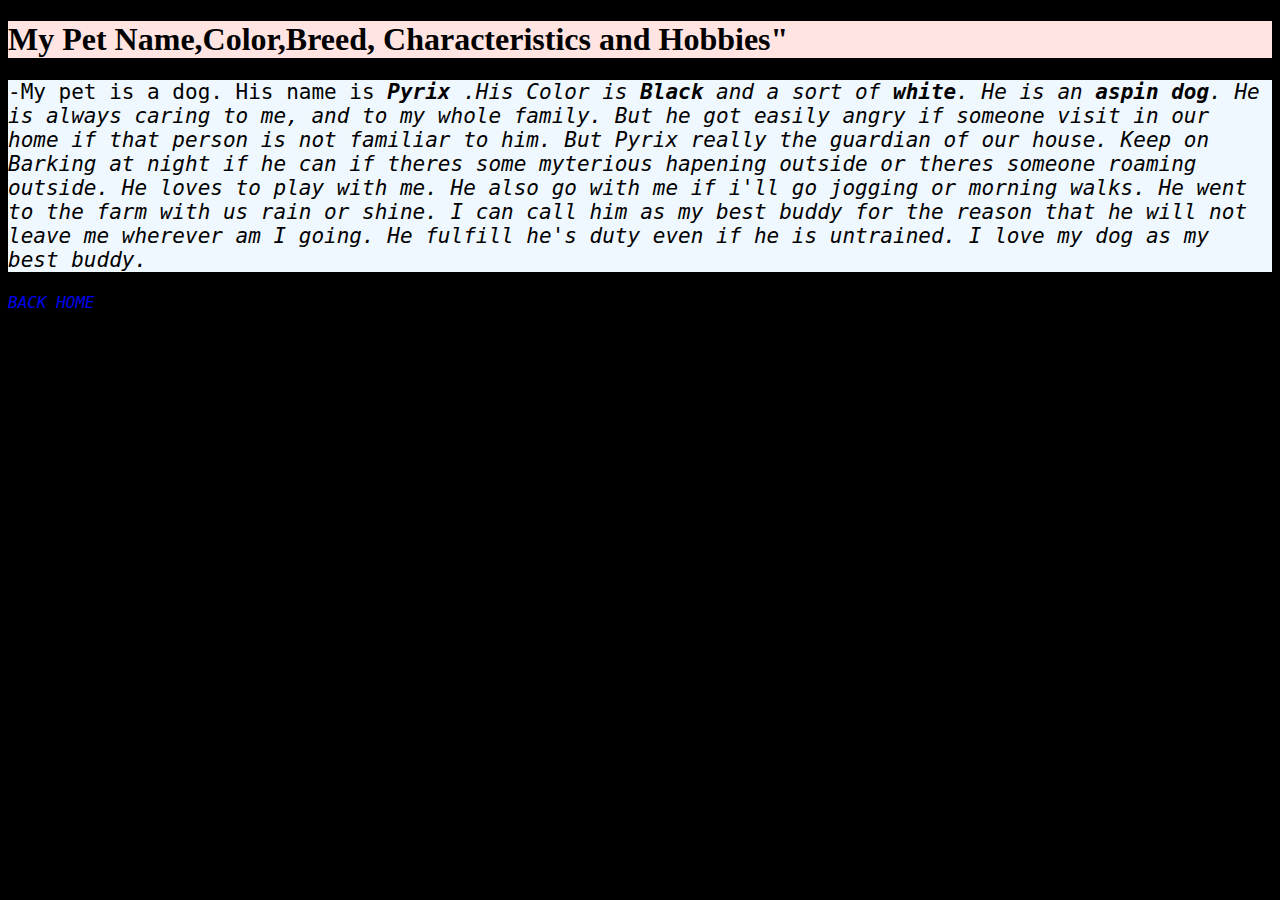
<file: color.html>
<!DOCTYPE html>
<html lang="en">
<head>
  <meta charset="UTF-8">
  <meta name="viewport" content="width=device-width, initial-scale=1.0">
  <meta http-equiv="X-UA-Compatible" content="ie=edge">
  <link rel="stylesheet" href="MyWebpage/navigation.css">
  <title>My</title>

</head>
<body>
  <h1 class="Pet-com">My Pet Name,Color,Breed, Characteristics and Hobbies"
  </h1>
    <p class="p-welcome"> -My pet is a dog. His name is <i><b> Pyrix </b></>.His Color is <i><b>Black</b><i/> and a sort of <i><b>white</b><i/>. He is an <i><b>aspin dog</b><i/>. He is always caring to me, and to my whole family. But he got easily angry if someone visit in our home if that person is not familiar to him. But Pyrix really the guardian of our house. Keep on Barking at night if he can if theres some myterious hapening outside or theres someone roaming outside. He loves to play with me. He also go with me if i'll go jogging or morning walks. He went to the farm with us rain or shine. I can call him as my best buddy for the reason that he will not leave me wherever am I going. He fulfill he's duty even if he is untrained. I love my dog as my best buddy. </p>

      <a href="index.html">Back home</a>

</body>
</html>
</file>
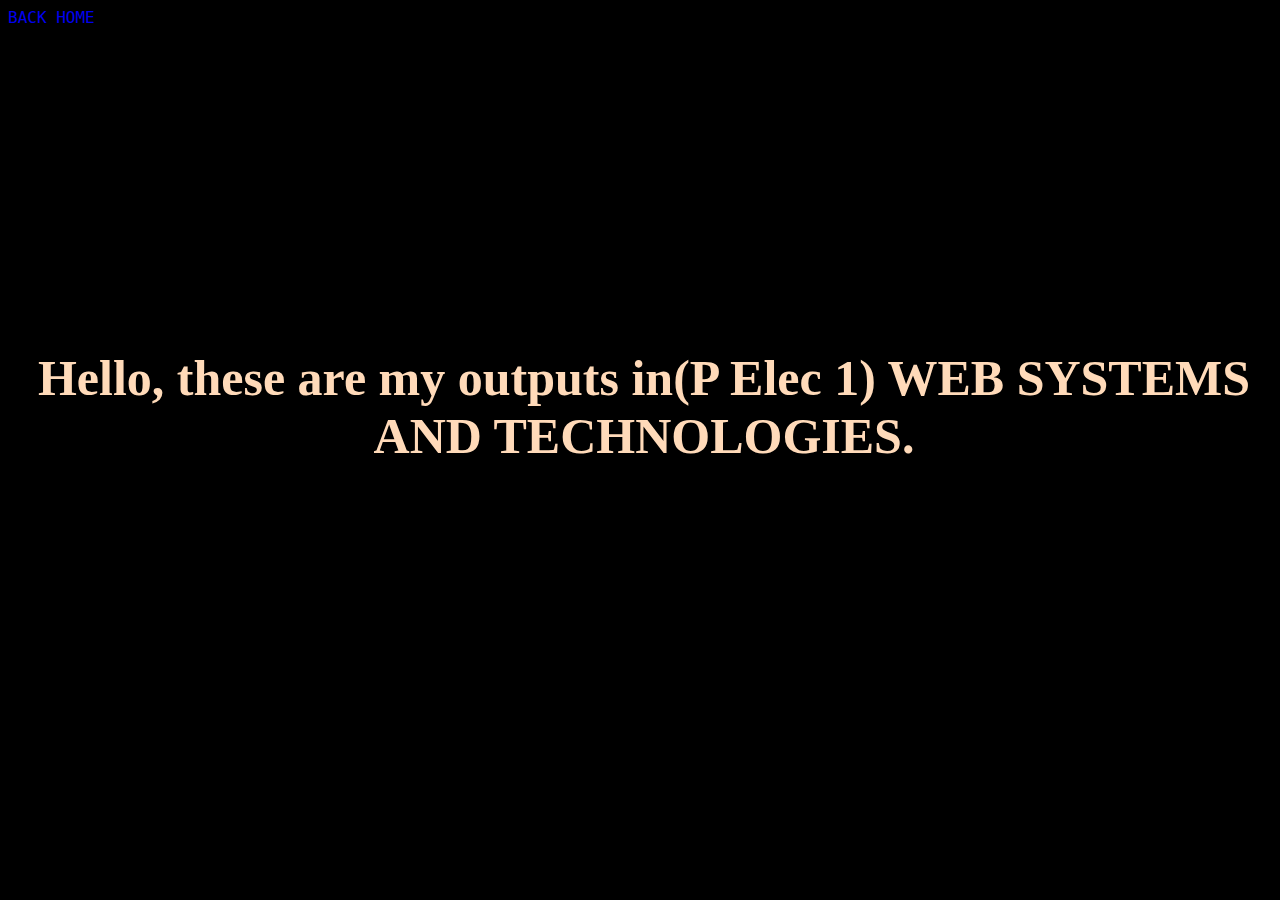
<file: home.html>
<!DOCTYPE html>
<html lang="en">
<head>
  <meta charset="UTF-8">
  <meta name="viewport" content="width=device-width, initial-scale=1.0">
  <meta http-equiv="X-UA-Compatible" content="ie=edge">
  <link rel="stylesheet" href="MyWebpage/navigation.css">
  <title>My</title>
</head>
<body>
  <h1 class="Pet-malo">Hello, these are my outputs in<b>(P Elec 1) WEB SYSTEMS AND TECHNOLOGIES.</b> </h1>
  <a href="index.html">Back home</a>


</body>
</html>
</file>
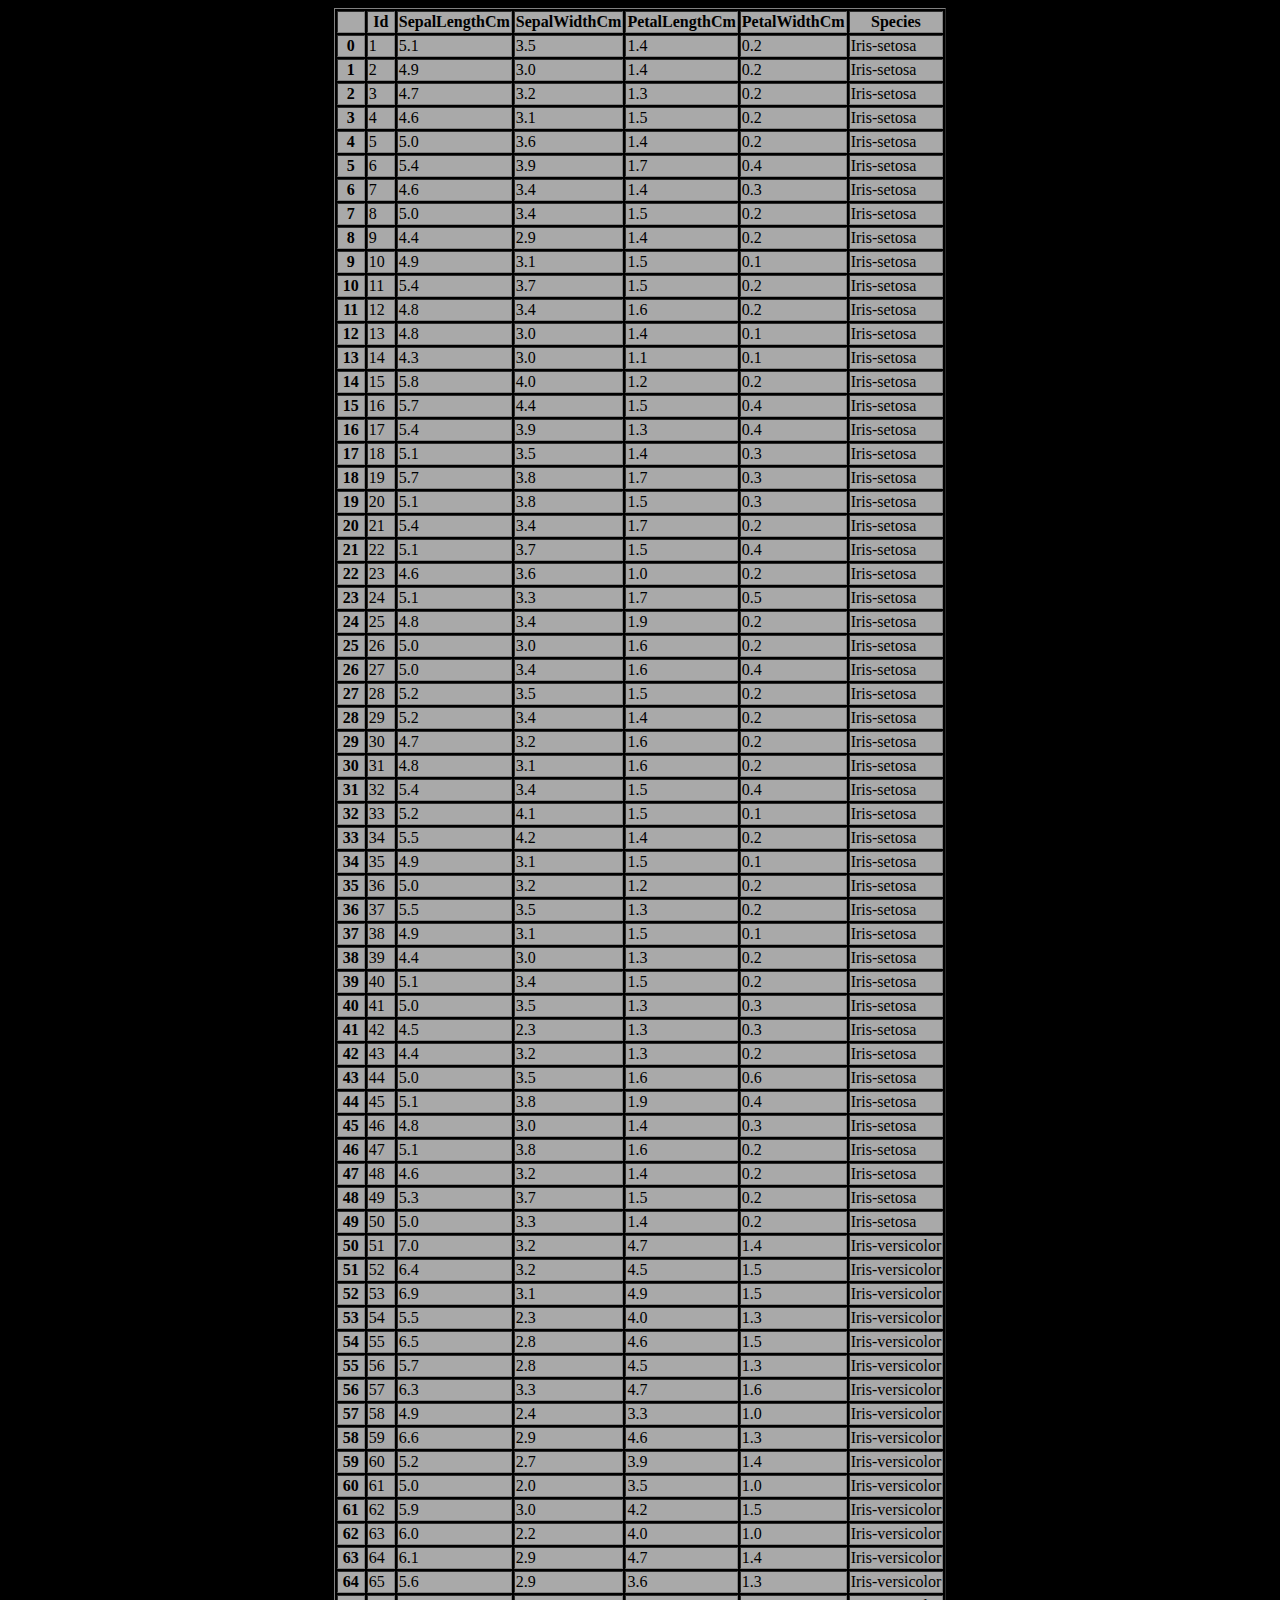
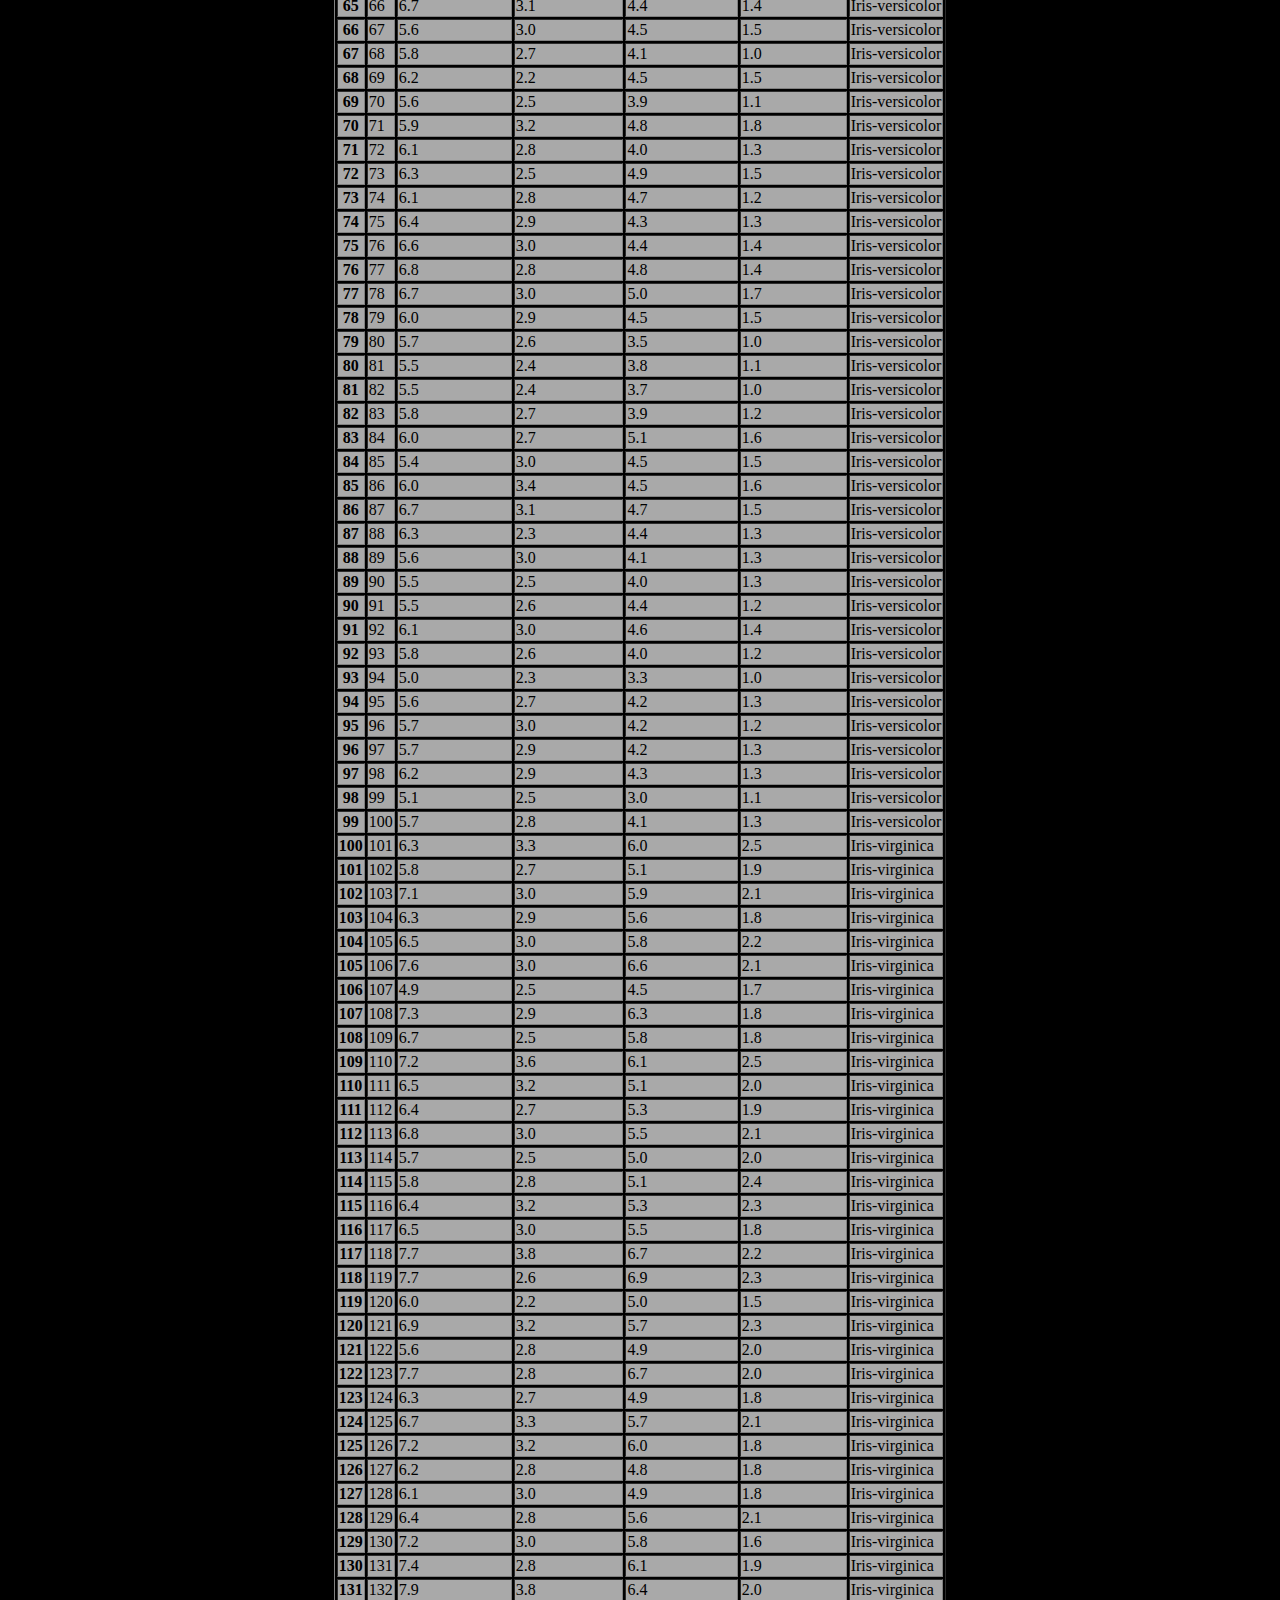
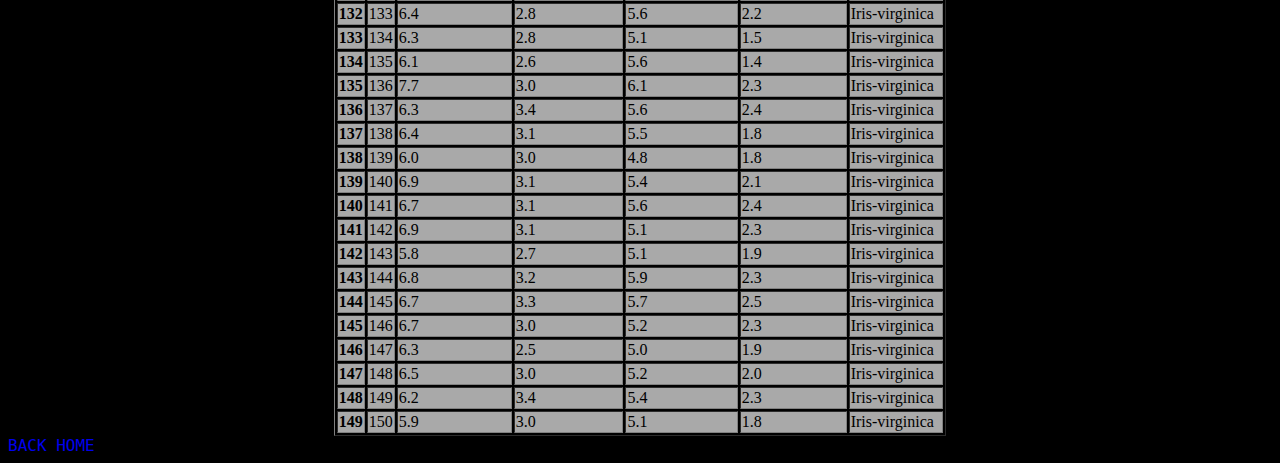
<file: irishy.html>
<!DOCTYPE html>
<html lang="en">
<head>
  <meta charset="UTF-8">
  <meta name="viewport" content="width=device-width, initial-scale=1.0">
  <meta http-equiv="X-UA-Compatible" content="ie=edge">
  <link rel="stylesheet" href="MyWebpage/navigation.css">
  <title>MyWebpage</title>
<table border="1" align="center">
  <thead>
    <tr style="text-align: center;">
      <th></th>
      <th>Id</th>
      <th>SepalLengthCm</th>
      <th>SepalWidthCm</th>
      <th>PetalLengthCm</th>
      <th>PetalWidthCm</th>
      <th>Species</th>
    </tr>
  </thead>
  <tbody>
    <tr>
      <th>0</th>
      <td>1</td>
      <td>5.1</td>
      <td>3.5</td>
      <td>1.4</td>
      <td>0.2</td>
      <td>Iris-setosa</td>
    </tr>
    <tr>
      <th>1</th>
      <td>2</td>
      <td>4.9</td>
      <td>3.0</td>
      <td>1.4</td>
      <td>0.2</td>
      <td>Iris-setosa</td>
    </tr>
    <tr>
      <th>2</th>
      <td>3</td>
      <td>4.7</td>
      <td>3.2</td>
      <td>1.3</td>
      <td>0.2</td>
      <td>Iris-setosa</td>
    </tr>
    <tr>
      <th>3</th>
      <td>4</td>
      <td>4.6</td>
      <td>3.1</td>
      <td>1.5</td>
      <td>0.2</td>
      <td>Iris-setosa</td>
    </tr>
    <tr>
      <th>4</th>
      <td>5</td>
      <td>5.0</td>
      <td>3.6</td>
      <td>1.4</td>
      <td>0.2</td>
      <td>Iris-setosa</td>
    </tr>
    <tr>
      <th>5</th>
      <td>6</td>
      <td>5.4</td>
      <td>3.9</td>
      <td>1.7</td>
      <td>0.4</td>
      <td>Iris-setosa</td>
    </tr>
    <tr>
      <th>6</th>
      <td>7</td>
      <td>4.6</td>
      <td>3.4</td>
      <td>1.4</td>
      <td>0.3</td>
      <td>Iris-setosa</td>
    </tr>
    <tr>
      <th>7</th>
      <td>8</td>
      <td>5.0</td>
      <td>3.4</td>
      <td>1.5</td>
      <td>0.2</td>
      <td>Iris-setosa</td>
    </tr>
    <tr>
      <th>8</th>
      <td>9</td>
      <td>4.4</td>
      <td>2.9</td>
      <td>1.4</td>
      <td>0.2</td>
      <td>Iris-setosa</td>
    </tr>
    <tr>
      <th>9</th>
      <td>10</td>
      <td>4.9</td>
      <td>3.1</td>
      <td>1.5</td>
      <td>0.1</td>
      <td>Iris-setosa</td>
    </tr>
    <tr>
      <th>10</th>
      <td>11</td>
      <td>5.4</td>
      <td>3.7</td>
      <td>1.5</td>
      <td>0.2</td>
      <td>Iris-setosa</td>
    </tr>
    <tr>
      <th>11</th>
      <td>12</td>
      <td>4.8</td>
      <td>3.4</td>
      <td>1.6</td>
      <td>0.2</td>
      <td>Iris-setosa</td>
    </tr>
    <tr>
      <th>12</th>
      <td>13</td>
      <td>4.8</td>
      <td>3.0</td>
      <td>1.4</td>
      <td>0.1</td>
      <td>Iris-setosa</td>
    </tr>
    <tr>
      <th>13</th>
      <td>14</td>
      <td>4.3</td>
      <td>3.0</td>
      <td>1.1</td>
      <td>0.1</td>
      <td>Iris-setosa</td>
    </tr>
    <tr>
      <th>14</th>
      <td>15</td>
      <td>5.8</td>
      <td>4.0</td>
      <td>1.2</td>
      <td>0.2</td>
      <td>Iris-setosa</td>
    </tr>
    <tr>
      <th>15</th>
      <td>16</td>
      <td>5.7</td>
      <td>4.4</td>
      <td>1.5</td>
      <td>0.4</td>
      <td>Iris-setosa</td>
    </tr>
    <tr>
      <th>16</th>
      <td>17</td>
      <td>5.4</td>
      <td>3.9</td>
      <td>1.3</td>
      <td>0.4</td>
      <td>Iris-setosa</td>
    </tr>
    <tr>
      <th>17</th>
      <td>18</td>
      <td>5.1</td>
      <td>3.5</td>
      <td>1.4</td>
      <td>0.3</td>
      <td>Iris-setosa</td>
    </tr>
    <tr>
      <th>18</th>
      <td>19</td>
      <td>5.7</td>
      <td>3.8</td>
      <td>1.7</td>
      <td>0.3</td>
      <td>Iris-setosa</td>
    </tr>
    <tr>
      <th>19</th>
      <td>20</td>
      <td>5.1</td>
      <td>3.8</td>
      <td>1.5</td>
      <td>0.3</td>
      <td>Iris-setosa</td>
    </tr>
    <tr>
      <th>20</th>
      <td>21</td>
      <td>5.4</td>
      <td>3.4</td>
      <td>1.7</td>
      <td>0.2</td>
      <td>Iris-setosa</td>
    </tr>
    <tr>
      <th>21</th>
      <td>22</td>
      <td>5.1</td>
      <td>3.7</td>
      <td>1.5</td>
      <td>0.4</td>
      <td>Iris-setosa</td>
    </tr>
    <tr>
      <th>22</th>
      <td>23</td>
      <td>4.6</td>
      <td>3.6</td>
      <td>1.0</td>
      <td>0.2</td>
      <td>Iris-setosa</td>
    </tr>
    <tr>
      <th>23</th>
      <td>24</td>
      <td>5.1</td>
      <td>3.3</td>
      <td>1.7</td>
      <td>0.5</td>
      <td>Iris-setosa</td>
    </tr>
    <tr>
      <th>24</th>
      <td>25</td>
      <td>4.8</td>
      <td>3.4</td>
      <td>1.9</td>
      <td>0.2</td>
      <td>Iris-setosa</td>
    </tr>
    <tr>
      <th>25</th>
      <td>26</td>
      <td>5.0</td>
      <td>3.0</td>
      <td>1.6</td>
      <td>0.2</td>
      <td>Iris-setosa</td>
    </tr>
    <tr>
      <th>26</th>
      <td>27</td>
      <td>5.0</td>
      <td>3.4</td>
      <td>1.6</td>
      <td>0.4</td>
      <td>Iris-setosa</td>
    </tr>
    <tr>
      <th>27</th>
      <td>28</td>
      <td>5.2</td>
      <td>3.5</td>
      <td>1.5</td>
      <td>0.2</td>
      <td>Iris-setosa</td>
    </tr>
    <tr>
      <th>28</th>
      <td>29</td>
      <td>5.2</td>
      <td>3.4</td>
      <td>1.4</td>
      <td>0.2</td>
      <td>Iris-setosa</td>
    </tr>
    <tr>
      <th>29</th>
      <td>30</td>
      <td>4.7</td>
      <td>3.2</td>
      <td>1.6</td>
      <td>0.2</td>
      <td>Iris-setosa</td>
    </tr>
    <tr>
      <th>30</th>
      <td>31</td>
      <td>4.8</td>
      <td>3.1</td>
      <td>1.6</td>
      <td>0.2</td>
      <td>Iris-setosa</td>
    </tr>
    <tr>
      <th>31</th>
      <td>32</td>
      <td>5.4</td>
      <td>3.4</td>
      <td>1.5</td>
      <td>0.4</td>
      <td>Iris-setosa</td>
    </tr>
    <tr>
      <th>32</th>
      <td>33</td>
      <td>5.2</td>
      <td>4.1</td>
      <td>1.5</td>
      <td>0.1</td>
      <td>Iris-setosa</td>
    </tr>
    <tr>
      <th>33</th>
      <td>34</td>
      <td>5.5</td>
      <td>4.2</td>
      <td>1.4</td>
      <td>0.2</td>
      <td>Iris-setosa</td>
    </tr>
    <tr>
      <th>34</th>
      <td>35</td>
      <td>4.9</td>
      <td>3.1</td>
      <td>1.5</td>
      <td>0.1</td>
      <td>Iris-setosa</td>
    </tr>
    <tr>
      <th>35</th>
      <td>36</td>
      <td>5.0</td>
      <td>3.2</td>
      <td>1.2</td>
      <td>0.2</td>
      <td>Iris-setosa</td>
    </tr>
    <tr>
      <th>36</th>
      <td>37</td>
      <td>5.5</td>
      <td>3.5</td>
      <td>1.3</td>
      <td>0.2</td>
      <td>Iris-setosa</td>
    </tr>
    <tr>
      <th>37</th>
      <td>38</td>
      <td>4.9</td>
      <td>3.1</td>
      <td>1.5</td>
      <td>0.1</td>
      <td>Iris-setosa</td>
    </tr>
    <tr>
      <th>38</th>
      <td>39</td>
      <td>4.4</td>
      <td>3.0</td>
      <td>1.3</td>
      <td>0.2</td>
      <td>Iris-setosa</td>
    </tr>
    <tr>
      <th>39</th>
      <td>40</td>
      <td>5.1</td>
      <td>3.4</td>
      <td>1.5</td>
      <td>0.2</td>
      <td>Iris-setosa</td>
    </tr>
    <tr>
      <th>40</th>
      <td>41</td>
      <td>5.0</td>
      <td>3.5</td>
      <td>1.3</td>
      <td>0.3</td>
      <td>Iris-setosa</td>
    </tr>
    <tr>
      <th>41</th>
      <td>42</td>
      <td>4.5</td>
      <td>2.3</td>
      <td>1.3</td>
      <td>0.3</td>
      <td>Iris-setosa</td>
    </tr>
    <tr>
      <th>42</th>
      <td>43</td>
      <td>4.4</td>
      <td>3.2</td>
      <td>1.3</td>
      <td>0.2</td>
      <td>Iris-setosa</td>
    </tr>
    <tr>
      <th>43</th>
      <td>44</td>
      <td>5.0</td>
      <td>3.5</td>
      <td>1.6</td>
      <td>0.6</td>
      <td>Iris-setosa</td>
    </tr>
    <tr>
      <th>44</th>
      <td>45</td>
      <td>5.1</td>
      <td>3.8</td>
      <td>1.9</td>
      <td>0.4</td>
      <td>Iris-setosa</td>
    </tr>
    <tr>
      <th>45</th>
      <td>46</td>
      <td>4.8</td>
      <td>3.0</td>
      <td>1.4</td>
      <td>0.3</td>
      <td>Iris-setosa</td>
    </tr>
    <tr>
      <th>46</th>
      <td>47</td>
      <td>5.1</td>
      <td>3.8</td>
      <td>1.6</td>
      <td>0.2</td>
      <td>Iris-setosa</td>
    </tr>
    <tr>
      <th>47</th>
      <td>48</td>
      <td>4.6</td>
      <td>3.2</td>
      <td>1.4</td>
      <td>0.2</td>
      <td>Iris-setosa</td>
    </tr>
    <tr>
      <th>48</th>
      <td>49</td>
      <td>5.3</td>
      <td>3.7</td>
      <td>1.5</td>
      <td>0.2</td>
      <td>Iris-setosa</td>
    </tr>
    <tr>
      <th>49</th>
      <td>50</td>
      <td>5.0</td>
      <td>3.3</td>
      <td>1.4</td>
      <td>0.2</td>
      <td>Iris-setosa</td>
    </tr>
    <tr>
      <th>50</th>
      <td>51</td>
      <td>7.0</td>
      <td>3.2</td>
      <td>4.7</td>
      <td>1.4</td>
      <td>Iris-versicolor</td>
    </tr>
    <tr>
      <th>51</th>
      <td>52</td>
      <td>6.4</td>
      <td>3.2</td>
      <td>4.5</td>
      <td>1.5</td>
      <td>Iris-versicolor</td>
    </tr>
    <tr>
      <th>52</th>
      <td>53</td>
      <td>6.9</td>
      <td>3.1</td>
      <td>4.9</td>
      <td>1.5</td>
      <td>Iris-versicolor</td>
    </tr>
    <tr>
      <th>53</th>
      <td>54</td>
      <td>5.5</td>
      <td>2.3</td>
      <td>4.0</td>
      <td>1.3</td>
      <td>Iris-versicolor</td>
    </tr>
    <tr>
      <th>54</th>
      <td>55</td>
      <td>6.5</td>
      <td>2.8</td>
      <td>4.6</td>
      <td>1.5</td>
      <td>Iris-versicolor</td>
    </tr>
    <tr>
      <th>55</th>
      <td>56</td>
      <td>5.7</td>
      <td>2.8</td>
      <td>4.5</td>
      <td>1.3</td>
      <td>Iris-versicolor</td>
    </tr>
    <tr>
      <th>56</th>
      <td>57</td>
      <td>6.3</td>
      <td>3.3</td>
      <td>4.7</td>
      <td>1.6</td>
      <td>Iris-versicolor</td>
    </tr>
    <tr>
      <th>57</th>
      <td>58</td>
      <td>4.9</td>
      <td>2.4</td>
      <td>3.3</td>
      <td>1.0</td>
      <td>Iris-versicolor</td>
    </tr>
    <tr>
      <th>58</th>
      <td>59</td>
      <td>6.6</td>
      <td>2.9</td>
      <td>4.6</td>
      <td>1.3</td>
      <td>Iris-versicolor</td>
    </tr>
    <tr>
      <th>59</th>
      <td>60</td>
      <td>5.2</td>
      <td>2.7</td>
      <td>3.9</td>
      <td>1.4</td>
      <td>Iris-versicolor</td>
    </tr>
    <tr>
      <th>60</th>
      <td>61</td>
      <td>5.0</td>
      <td>2.0</td>
      <td>3.5</td>
      <td>1.0</td>
      <td>Iris-versicolor</td>
    </tr>
    <tr>
      <th>61</th>
      <td>62</td>
      <td>5.9</td>
      <td>3.0</td>
      <td>4.2</td>
      <td>1.5</td>
      <td>Iris-versicolor</td>
    </tr>
    <tr>
      <th>62</th>
      <td>63</td>
      <td>6.0</td>
      <td>2.2</td>
      <td>4.0</td>
      <td>1.0</td>
      <td>Iris-versicolor</td>
    </tr>
    <tr>
      <th>63</th>
      <td>64</td>
      <td>6.1</td>
      <td>2.9</td>
      <td>4.7</td>
      <td>1.4</td>
      <td>Iris-versicolor</td>
    </tr>
    <tr>
      <th>64</th>
      <td>65</td>
      <td>5.6</td>
      <td>2.9</td>
      <td>3.6</td>
      <td>1.3</td>
      <td>Iris-versicolor</td>
    </tr>
    <tr>
      <th>65</th>
      <td>66</td>
      <td>6.7</td>
      <td>3.1</td>
      <td>4.4</td>
      <td>1.4</td>
      <td>Iris-versicolor</td>
    </tr>
    <tr>
      <th>66</th>
      <td>67</td>
      <td>5.6</td>
      <td>3.0</td>
      <td>4.5</td>
      <td>1.5</td>
      <td>Iris-versicolor</td>
    </tr>
    <tr>
      <th>67</th>
      <td>68</td>
      <td>5.8</td>
      <td>2.7</td>
      <td>4.1</td>
      <td>1.0</td>
      <td>Iris-versicolor</td>
    </tr>
    <tr>
      <th>68</th>
      <td>69</td>
      <td>6.2</td>
      <td>2.2</td>
      <td>4.5</td>
      <td>1.5</td>
      <td>Iris-versicolor</td>
    </tr>
    <tr>
      <th>69</th>
      <td>70</td>
      <td>5.6</td>
      <td>2.5</td>
      <td>3.9</td>
      <td>1.1</td>
      <td>Iris-versicolor</td>
    </tr>
    <tr>
      <th>70</th>
      <td>71</td>
      <td>5.9</td>
      <td>3.2</td>
      <td>4.8</td>
      <td>1.8</td>
      <td>Iris-versicolor</td>
    </tr>
    <tr>
      <th>71</th>
      <td>72</td>
      <td>6.1</td>
      <td>2.8</td>
      <td>4.0</td>
      <td>1.3</td>
      <td>Iris-versicolor</td>
    </tr>
    <tr>
      <th>72</th>
      <td>73</td>
      <td>6.3</td>
      <td>2.5</td>
      <td>4.9</td>
      <td>1.5</td>
      <td>Iris-versicolor</td>
    </tr>
    <tr>
      <th>73</th>
      <td>74</td>
      <td>6.1</td>
      <td>2.8</td>
      <td>4.7</td>
      <td>1.2</td>
      <td>Iris-versicolor</td>
    </tr>
    <tr>
      <th>74</th>
      <td>75</td>
      <td>6.4</td>
      <td>2.9</td>
      <td>4.3</td>
      <td>1.3</td>
      <td>Iris-versicolor</td>
    </tr>
    <tr>
      <th>75</th>
      <td>76</td>
      <td>6.6</td>
      <td>3.0</td>
      <td>4.4</td>
      <td>1.4</td>
      <td>Iris-versicolor</td>
    </tr>
    <tr>
      <th>76</th>
      <td>77</td>
      <td>6.8</td>
      <td>2.8</td>
      <td>4.8</td>
      <td>1.4</td>
      <td>Iris-versicolor</td>
    </tr>
    <tr>
      <th>77</th>
      <td>78</td>
      <td>6.7</td>
      <td>3.0</td>
      <td>5.0</td>
      <td>1.7</td>
      <td>Iris-versicolor</td>
    </tr>
    <tr>
      <th>78</th>
      <td>79</td>
      <td>6.0</td>
      <td>2.9</td>
      <td>4.5</td>
      <td>1.5</td>
      <td>Iris-versicolor</td>
    </tr>
    <tr>
      <th>79</th>
      <td>80</td>
      <td>5.7</td>
      <td>2.6</td>
      <td>3.5</td>
      <td>1.0</td>
      <td>Iris-versicolor</td>
    </tr>
    <tr>
      <th>80</th>
      <td>81</td>
      <td>5.5</td>
      <td>2.4</td>
      <td>3.8</td>
      <td>1.1</td>
      <td>Iris-versicolor</td>
    </tr>
    <tr>
      <th>81</th>
      <td>82</td>
      <td>5.5</td>
      <td>2.4</td>
      <td>3.7</td>
      <td>1.0</td>
      <td>Iris-versicolor</td>
    </tr>
    <tr>
      <th>82</th>
      <td>83</td>
      <td>5.8</td>
      <td>2.7</td>
      <td>3.9</td>
      <td>1.2</td>
      <td>Iris-versicolor</td>
    </tr>
    <tr>
      <th>83</th>
      <td>84</td>
      <td>6.0</td>
      <td>2.7</td>
      <td>5.1</td>
      <td>1.6</td>
      <td>Iris-versicolor</td>
    </tr>
    <tr>
      <th>84</th>
      <td>85</td>
      <td>5.4</td>
      <td>3.0</td>
      <td>4.5</td>
      <td>1.5</td>
      <td>Iris-versicolor</td>
    </tr>
    <tr>
      <th>85</th>
      <td>86</td>
      <td>6.0</td>
      <td>3.4</td>
      <td>4.5</td>
      <td>1.6</td>
      <td>Iris-versicolor</td>
    </tr>
    <tr>
      <th>86</th>
      <td>87</td>
      <td>6.7</td>
      <td>3.1</td>
      <td>4.7</td>
      <td>1.5</td>
      <td>Iris-versicolor</td>
    </tr>
    <tr>
      <th>87</th>
      <td>88</td>
      <td>6.3</td>
      <td>2.3</td>
      <td>4.4</td>
      <td>1.3</td>
      <td>Iris-versicolor</td>
    </tr>
    <tr>
      <th>88</th>
      <td>89</td>
      <td>5.6</td>
      <td>3.0</td>
      <td>4.1</td>
      <td>1.3</td>
      <td>Iris-versicolor</td>
    </tr>
    <tr>
      <th>89</th>
      <td>90</td>
      <td>5.5</td>
      <td>2.5</td>
      <td>4.0</td>
      <td>1.3</td>
      <td>Iris-versicolor</td>
    </tr>
    <tr>
      <th>90</th>
      <td>91</td>
      <td>5.5</td>
      <td>2.6</td>
      <td>4.4</td>
      <td>1.2</td>
      <td>Iris-versicolor</td>
    </tr>
    <tr>
      <th>91</th>
      <td>92</td>
      <td>6.1</td>
      <td>3.0</td>
      <td>4.6</td>
      <td>1.4</td>
      <td>Iris-versicolor</td>
    </tr>
    <tr>
      <th>92</th>
      <td>93</td>
      <td>5.8</td>
      <td>2.6</td>
      <td>4.0</td>
      <td>1.2</td>
      <td>Iris-versicolor</td>
    </tr>
    <tr>
      <th>93</th>
      <td>94</td>
      <td>5.0</td>
      <td>2.3</td>
      <td>3.3</td>
      <td>1.0</td>
      <td>Iris-versicolor</td>
    </tr>
    <tr>
      <th>94</th>
      <td>95</td>
      <td>5.6</td>
      <td>2.7</td>
      <td>4.2</td>
      <td>1.3</td>
      <td>Iris-versicolor</td>
    </tr>
    <tr>
      <th>95</th>
      <td>96</td>
      <td>5.7</td>
      <td>3.0</td>
      <td>4.2</td>
      <td>1.2</td>
      <td>Iris-versicolor</td>
    </tr>
    <tr>
      <th>96</th>
      <td>97</td>
      <td>5.7</td>
      <td>2.9</td>
      <td>4.2</td>
      <td>1.3</td>
      <td>Iris-versicolor</td>
    </tr>
    <tr>
      <th>97</th>
      <td>98</td>
      <td>6.2</td>
      <td>2.9</td>
      <td>4.3</td>
      <td>1.3</td>
      <td>Iris-versicolor</td>
    </tr>
    <tr>
      <th>98</th>
      <td>99</td>
      <td>5.1</td>
      <td>2.5</td>
      <td>3.0</td>
      <td>1.1</td>
      <td>Iris-versicolor</td>
    </tr>
    <tr>
      <th>99</th>
      <td>100</td>
      <td>5.7</td>
      <td>2.8</td>
      <td>4.1</td>
      <td>1.3</td>
      <td>Iris-versicolor</td>
    </tr>
    <tr>
      <th>100</th>
      <td>101</td>
      <td>6.3</td>
      <td>3.3</td>
      <td>6.0</td>
      <td>2.5</td>
      <td>Iris-virginica</td>
    </tr>
    <tr>
      <th>101</th>
      <td>102</td>
      <td>5.8</td>
      <td>2.7</td>
      <td>5.1</td>
      <td>1.9</td>
      <td>Iris-virginica</td>
    </tr>
    <tr>
      <th>102</th>
      <td>103</td>
      <td>7.1</td>
      <td>3.0</td>
      <td>5.9</td>
      <td>2.1</td>
      <td>Iris-virginica</td>
    </tr>
    <tr>
      <th>103</th>
      <td>104</td>
      <td>6.3</td>
      <td>2.9</td>
      <td>5.6</td>
      <td>1.8</td>
      <td>Iris-virginica</td>
    </tr>
    <tr>
      <th>104</th>
      <td>105</td>
      <td>6.5</td>
      <td>3.0</td>
      <td>5.8</td>
      <td>2.2</td>
      <td>Iris-virginica</td>
    </tr>
    <tr>
      <th>105</th>
      <td>106</td>
      <td>7.6</td>
      <td>3.0</td>
      <td>6.6</td>
      <td>2.1</td>
      <td>Iris-virginica</td>
    </tr>
    <tr>
      <th>106</th>
      <td>107</td>
      <td>4.9</td>
      <td>2.5</td>
      <td>4.5</td>
      <td>1.7</td>
      <td>Iris-virginica</td>
    </tr>
    <tr>
      <th>107</th>
      <td>108</td>
      <td>7.3</td>
      <td>2.9</td>
      <td>6.3</td>
      <td>1.8</td>
      <td>Iris-virginica</td>
    </tr>
    <tr>
      <th>108</th>
      <td>109</td>
      <td>6.7</td>
      <td>2.5</td>
      <td>5.8</td>
      <td>1.8</td>
      <td>Iris-virginica</td>
    </tr>
    <tr>
      <th>109</th>
      <td>110</td>
      <td>7.2</td>
      <td>3.6</td>
      <td>6.1</td>
      <td>2.5</td>
      <td>Iris-virginica</td>
    </tr>
    <tr>
      <th>110</th>
      <td>111</td>
      <td>6.5</td>
      <td>3.2</td>
      <td>5.1</td>
      <td>2.0</td>
      <td>Iris-virginica</td>
    </tr>
    <tr>
      <th>111</th>
      <td>112</td>
      <td>6.4</td>
      <td>2.7</td>
      <td>5.3</td>
      <td>1.9</td>
      <td>Iris-virginica</td>
    </tr>
    <tr>
      <th>112</th>
      <td>113</td>
      <td>6.8</td>
      <td>3.0</td>
      <td>5.5</td>
      <td>2.1</td>
      <td>Iris-virginica</td>
    </tr>
    <tr>
      <th>113</th>
      <td>114</td>
      <td>5.7</td>
      <td>2.5</td>
      <td>5.0</td>
      <td>2.0</td>
      <td>Iris-virginica</td>
    </tr>
    <tr>
      <th>114</th>
      <td>115</td>
      <td>5.8</td>
      <td>2.8</td>
      <td>5.1</td>
      <td>2.4</td>
      <td>Iris-virginica</td>
    </tr>
    <tr>
      <th>115</th>
      <td>116</td>
      <td>6.4</td>
      <td>3.2</td>
      <td>5.3</td>
      <td>2.3</td>
      <td>Iris-virginica</td>
    </tr>
    <tr>
      <th>116</th>
      <td>117</td>
      <td>6.5</td>
      <td>3.0</td>
      <td>5.5</td>
      <td>1.8</td>
      <td>Iris-virginica</td>
    </tr>
    <tr>
      <th>117</th>
      <td>118</td>
      <td>7.7</td>
      <td>3.8</td>
      <td>6.7</td>
      <td>2.2</td>
      <td>Iris-virginica</td>
    </tr>
    <tr>
      <th>118</th>
      <td>119</td>
      <td>7.7</td>
      <td>2.6</td>
      <td>6.9</td>
      <td>2.3</td>
      <td>Iris-virginica</td>
    </tr>
    <tr>
      <th>119</th>
      <td>120</td>
      <td>6.0</td>
      <td>2.2</td>
      <td>5.0</td>
      <td>1.5</td>
      <td>Iris-virginica</td>
    </tr>
    <tr>
      <th>120</th>
      <td>121</td>
      <td>6.9</td>
      <td>3.2</td>
      <td>5.7</td>
      <td>2.3</td>
      <td>Iris-virginica</td>
    </tr>
    <tr>
      <th>121</th>
      <td>122</td>
      <td>5.6</td>
      <td>2.8</td>
      <td>4.9</td>
      <td>2.0</td>
      <td>Iris-virginica</td>
    </tr>
    <tr>
      <th>122</th>
      <td>123</td>
      <td>7.7</td>
      <td>2.8</td>
      <td>6.7</td>
      <td>2.0</td>
      <td>Iris-virginica</td>
    </tr>
    <tr>
      <th>123</th>
      <td>124</td>
      <td>6.3</td>
      <td>2.7</td>
      <td>4.9</td>
      <td>1.8</td>
      <td>Iris-virginica</td>
    </tr>
    <tr>
      <th>124</th>
      <td>125</td>
      <td>6.7</td>
      <td>3.3</td>
      <td>5.7</td>
      <td>2.1</td>
      <td>Iris-virginica</td>
    </tr>
    <tr>
      <th>125</th>
      <td>126</td>
      <td>7.2</td>
      <td>3.2</td>
      <td>6.0</td>
      <td>1.8</td>
      <td>Iris-virginica</td>
    </tr>
    <tr>
      <th>126</th>
      <td>127</td>
      <td>6.2</td>
      <td>2.8</td>
      <td>4.8</td>
      <td>1.8</td>
      <td>Iris-virginica</td>
    </tr>
    <tr>
      <th>127</th>
      <td>128</td>
      <td>6.1</td>
      <td>3.0</td>
      <td>4.9</td>
      <td>1.8</td>
      <td>Iris-virginica</td>
    </tr>
    <tr>
      <th>128</th>
      <td>129</td>
      <td>6.4</td>
      <td>2.8</td>
      <td>5.6</td>
      <td>2.1</td>
      <td>Iris-virginica</td>
    </tr>
    <tr>
      <th>129</th>
      <td>130</td>
      <td>7.2</td>
      <td>3.0</td>
      <td>5.8</td>
      <td>1.6</td>
      <td>Iris-virginica</td>
    </tr>
    <tr>
      <th>130</th>
      <td>131</td>
      <td>7.4</td>
      <td>2.8</td>
      <td>6.1</td>
      <td>1.9</td>
      <td>Iris-virginica</td>
    </tr>
    <tr>
      <th>131</th>
      <td>132</td>
      <td>7.9</td>
      <td>3.8</td>
      <td>6.4</td>
      <td>2.0</td>
      <td>Iris-virginica</td>
    </tr>
    <tr>
      <th>132</th>
      <td>133</td>
      <td>6.4</td>
      <td>2.8</td>
      <td>5.6</td>
      <td>2.2</td>
      <td>Iris-virginica</td>
    </tr>
    <tr>
      <th>133</th>
      <td>134</td>
      <td>6.3</td>
      <td>2.8</td>
      <td>5.1</td>
      <td>1.5</td>
      <td>Iris-virginica</td>
    </tr>
    <tr>
      <th>134</th>
      <td>135</td>
      <td>6.1</td>
      <td>2.6</td>
      <td>5.6</td>
      <td>1.4</td>
      <td>Iris-virginica</td>
    </tr>
    <tr>
      <th>135</th>
      <td>136</td>
      <td>7.7</td>
      <td>3.0</td>
      <td>6.1</td>
      <td>2.3</td>
      <td>Iris-virginica</td>
    </tr>
    <tr>
      <th>136</th>
      <td>137</td>
      <td>6.3</td>
      <td>3.4</td>
      <td>5.6</td>
      <td>2.4</td>
      <td>Iris-virginica</td>
    </tr>
    <tr>
      <th>137</th>
      <td>138</td>
      <td>6.4</td>
      <td>3.1</td>
      <td>5.5</td>
      <td>1.8</td>
      <td>Iris-virginica</td>
    </tr>
    <tr>
      <th>138</th>
      <td>139</td>
      <td>6.0</td>
      <td>3.0</td>
      <td>4.8</td>
      <td>1.8</td>
      <td>Iris-virginica</td>
    </tr>
    <tr>
      <th>139</th>
      <td>140</td>
      <td>6.9</td>
      <td>3.1</td>
      <td>5.4</td>
      <td>2.1</td>
      <td>Iris-virginica</td>
    </tr>
    <tr>
      <th>140</th>
      <td>141</td>
      <td>6.7</td>
      <td>3.1</td>
      <td>5.6</td>
      <td>2.4</td>
      <td>Iris-virginica</td>
    </tr>
    <tr>
      <th>141</th>
      <td>142</td>
      <td>6.9</td>
      <td>3.1</td>
      <td>5.1</td>
      <td>2.3</td>
      <td>Iris-virginica</td>
    </tr>
    <tr>
      <th>142</th>
      <td>143</td>
      <td>5.8</td>
      <td>2.7</td>
      <td>5.1</td>
      <td>1.9</td>
      <td>Iris-virginica</td>
    </tr>
    <tr>
      <th>143</th>
      <td>144</td>
      <td>6.8</td>
      <td>3.2</td>
      <td>5.9</td>
      <td>2.3</td>
      <td>Iris-virginica</td>
    </tr>
    <tr>
      <th>144</th>
      <td>145</td>
      <td>6.7</td>
      <td>3.3</td>
      <td>5.7</td>
      <td>2.5</td>
      <td>Iris-virginica</td>
    </tr>
    <tr>
      <th>145</th>
      <td>146</td>
      <td>6.7</td>
      <td>3.0</td>
      <td>5.2</td>
      <td>2.3</td>
      <td>Iris-virginica</td>
    </tr>
    <tr>
      <th>146</th>
      <td>147</td>
      <td>6.3</td>
      <td>2.5</td>
      <td>5.0</td>
      <td>1.9</td>
      <td>Iris-virginica</td>
    </tr>
    <tr>
      <th>147</th>
      <td>148</td>
      <td>6.5</td>
      <td>3.0</td>
      <td>5.2</td>
      <td>2.0</td>
      <td>Iris-virginica</td>
    </tr>
    <tr>
      <th>148</th>
      <td>149</td>
      <td>6.2</td>
      <td>3.4</td>
      <td>5.4</td>
      <td>2.3</td>
      <td>Iris-virginica</td>
    </tr>
    <tr>
      <th>149</th>
      <td>150</td>
      <td>5.9</td>
      <td>3.0</td>
      <td>5.1</td>
      <td>1.8</td>
      <td>Iris-virginica</td>
    </tr>
  </tbody>
</table>
<a href="index.html">Back home</a>
</file>
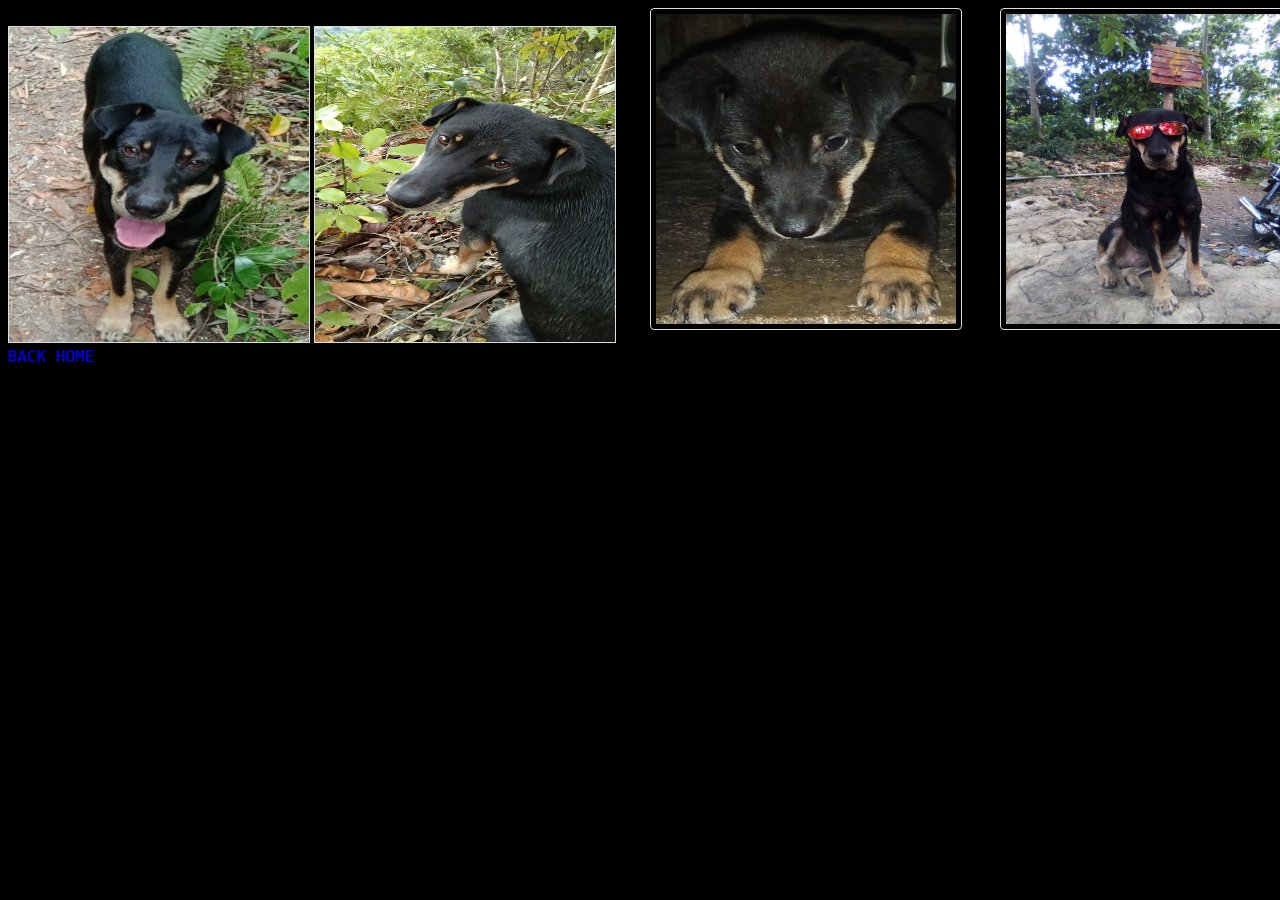
<file: Photos.html>
<!DOCTYPE html>
<html lang="en">
<head>
  <meta charset="UTF-8">
  <meta name="viewport" content="width=device-width, initial-scale=1.0">
  <meta http-equiv="X-UA-Compatible" content="ie=edge">
  <link rel="stylesheet" href="MyWebpage/navigation.css">
  <title>MyWebpage</title>
</head>
<body>
  <

<div class="hello">
  <img class="ayel" img src="ML.jpg" alt=""/>
  <img class="lil"  img src="lol.jpg" alt=""/>
  <img class="lal"  img src="awts.jpg" alt=""/>
  <img class="bot"  img src="iel.jpg" alt=""/>

</div>

<a href="index.html">Back home</a>



</body>
</html>
</file>
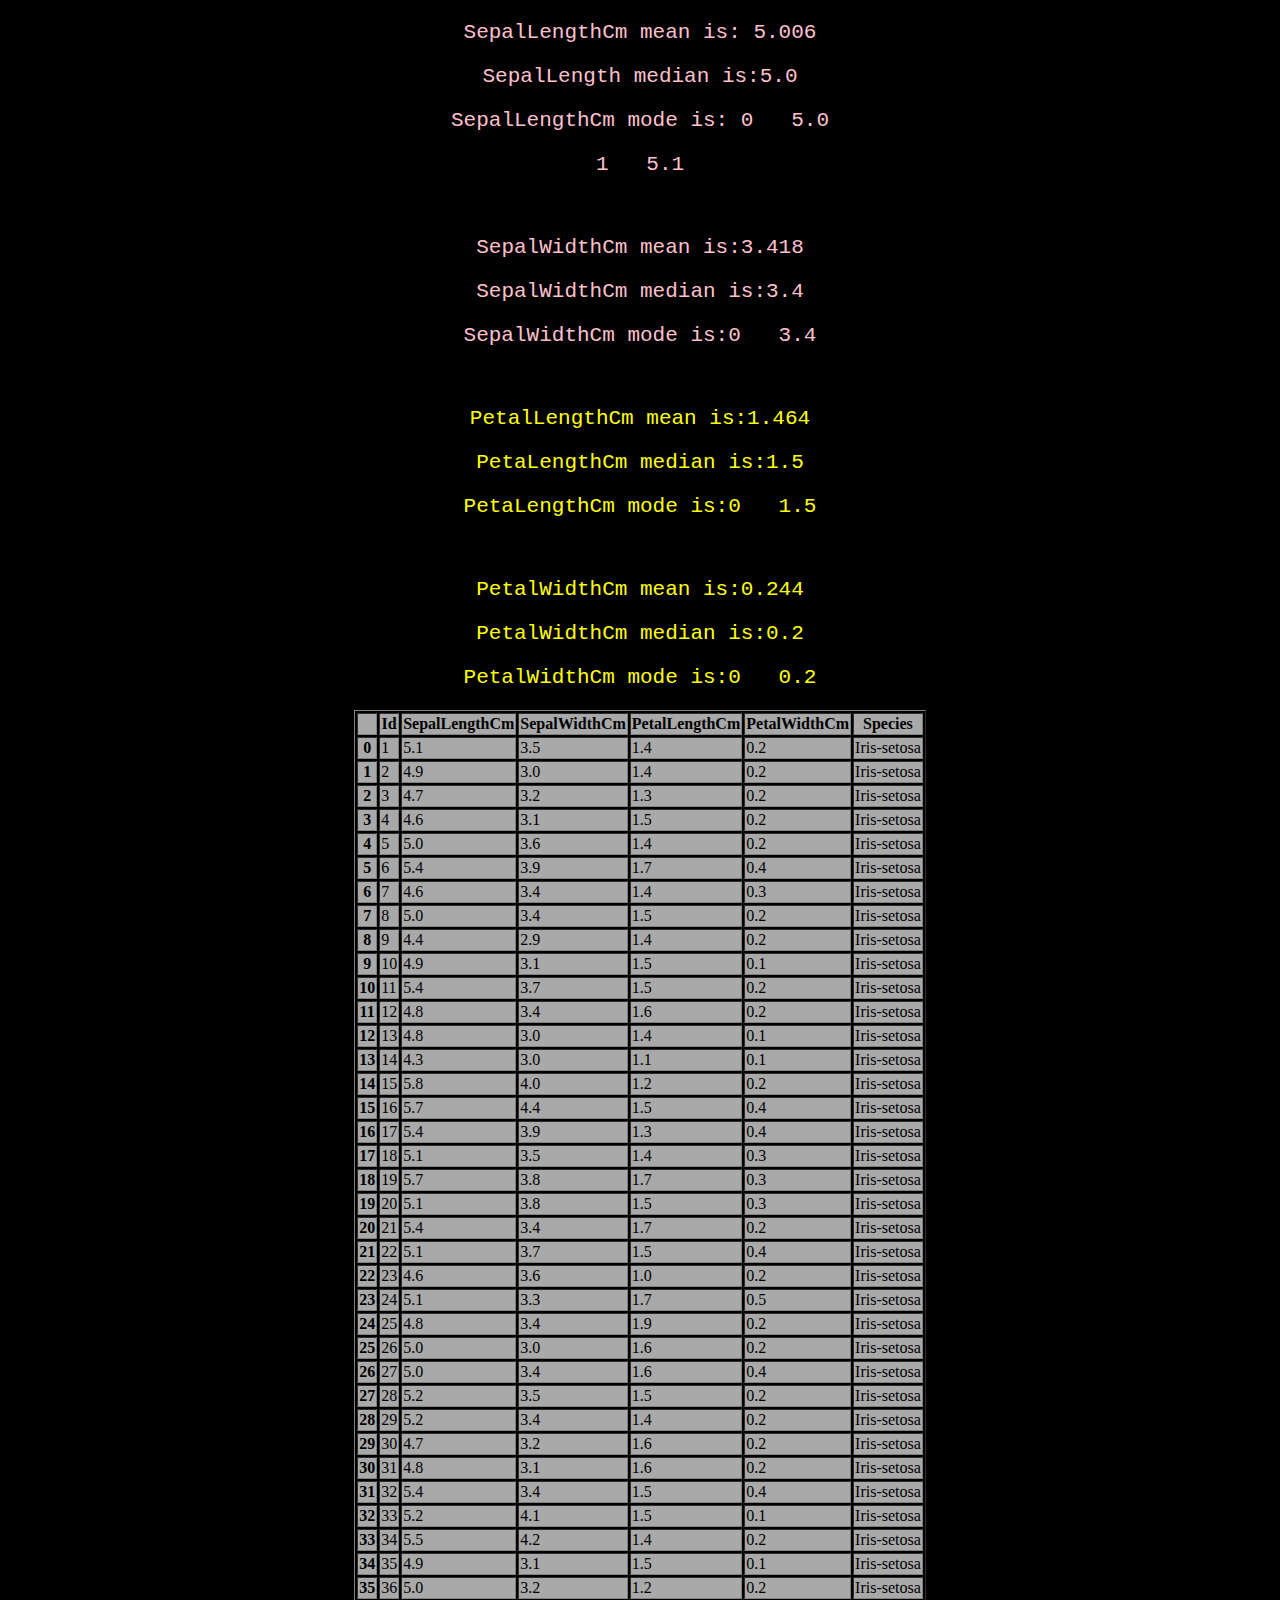
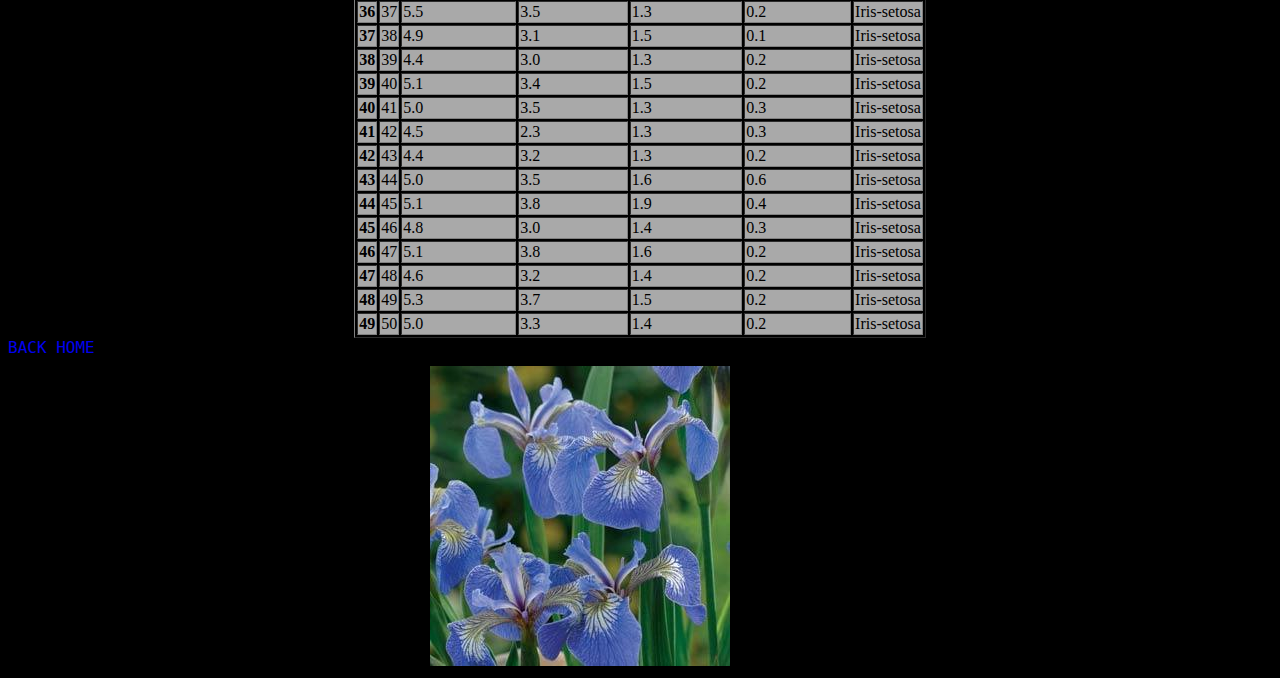
<file: setosaiel.html>
<!DOCTYPE html>
<html lang="en">
<head>
  <meta charset="UTF-8">
  <meta name="viewport" content="width=device-width, initial-scale=1.0">
  <meta http-equiv="X-UA-Compatible" content="ie=edge">
  <link rel="stylesheet" href="MyWebpage/navigation.css">
  <title>MyWebpage</title>

<table border="1" align="center">
  <thead>
    <tr style="text-align: center;">
      <th></th>
      <th>Id</th>
      <th>SepalLengthCm</th>
      <th>SepalWidthCm</th>
      <th>PetalLengthCm</th>
      <th>PetalWidthCm</th>
      <th>Species</th>
    </tr>
  </thead>
  <tbody>
    <tr>
      <th>0</th>
      <td>1</td>
      <td>5.1</td>
      <td>3.5</td>
      <td>1.4</td>
      <td>0.2</td>
      <td>Iris-setosa</td>
    </tr>
    <tr>
      <th>1</th>
      <td>2</td>
      <td>4.9</td>
      <td>3.0</td>
      <td>1.4</td>
      <td>0.2</td>
      <td>Iris-setosa</td>
    </tr>
    <tr>
      <th>2</th>
      <td>3</td>
      <td>4.7</td>
      <td>3.2</td>
      <td>1.3</td>
      <td>0.2</td>
      <td>Iris-setosa</td>
    </tr>
    <tr>
      <th>3</th>
      <td>4</td>
      <td>4.6</td>
      <td>3.1</td>
      <td>1.5</td>
      <td>0.2</td>
      <td>Iris-setosa</td>
    </tr>
    <tr>
      <th>4</th>
      <td>5</td>
      <td>5.0</td>
      <td>3.6</td>
      <td>1.4</td>
      <td>0.2</td>
      <td>Iris-setosa</td>
    </tr>
    <tr>
      <th>5</th>
      <td>6</td>
      <td>5.4</td>
      <td>3.9</td>
      <td>1.7</td>
      <td>0.4</td>
      <td>Iris-setosa</td>
    </tr>
    <tr>
      <th>6</th>
      <td>7</td>
      <td>4.6</td>
      <td>3.4</td>
      <td>1.4</td>
      <td>0.3</td>
      <td>Iris-setosa</td>
    </tr>
    <tr>
      <th>7</th>
      <td>8</td>
      <td>5.0</td>
      <td>3.4</td>
      <td>1.5</td>
      <td>0.2</td>
      <td>Iris-setosa</td>
    </tr>
    <tr>
      <th>8</th>
      <td>9</td>
      <td>4.4</td>
      <td>2.9</td>
      <td>1.4</td>
      <td>0.2</td>
      <td>Iris-setosa</td>
    </tr>
    <tr>
      <th>9</th>
      <td>10</td>
      <td>4.9</td>
      <td>3.1</td>
      <td>1.5</td>
      <td>0.1</td>
      <td>Iris-setosa</td>
    </tr>
    <tr>
      <th>10</th>
      <td>11</td>
      <td>5.4</td>
      <td>3.7</td>
      <td>1.5</td>
      <td>0.2</td>
      <td>Iris-setosa</td>
    </tr>
    <tr>
      <th>11</th>
      <td>12</td>
      <td>4.8</td>
      <td>3.4</td>
      <td>1.6</td>
      <td>0.2</td>
      <td>Iris-setosa</td>
    </tr>
    <tr>
      <th>12</th>
      <td>13</td>
      <td>4.8</td>
      <td>3.0</td>
      <td>1.4</td>
      <td>0.1</td>
      <td>Iris-setosa</td>
    </tr>
    <tr>
      <th>13</th>
      <td>14</td>
      <td>4.3</td>
      <td>3.0</td>
      <td>1.1</td>
      <td>0.1</td>
      <td>Iris-setosa</td>
    </tr>
    <tr>
      <th>14</th>
      <td>15</td>
      <td>5.8</td>
      <td>4.0</td>
      <td>1.2</td>
      <td>0.2</td>
      <td>Iris-setosa</td>
    </tr>
    <tr>
      <th>15</th>
      <td>16</td>
      <td>5.7</td>
      <td>4.4</td>
      <td>1.5</td>
      <td>0.4</td>
      <td>Iris-setosa</td>
    </tr>
    <tr>
      <th>16</th>
      <td>17</td>
      <td>5.4</td>
      <td>3.9</td>
      <td>1.3</td>
      <td>0.4</td>
      <td>Iris-setosa</td>
    </tr>
    <tr>
      <th>17</th>
      <td>18</td>
      <td>5.1</td>
      <td>3.5</td>
      <td>1.4</td>
      <td>0.3</td>
      <td>Iris-setosa</td>
    </tr>
    <tr>
      <th>18</th>
      <td>19</td>
      <td>5.7</td>
      <td>3.8</td>
      <td>1.7</td>
      <td>0.3</td>
      <td>Iris-setosa</td>
    </tr>
    <tr>
      <th>19</th>
      <td>20</td>
      <td>5.1</td>
      <td>3.8</td>
      <td>1.5</td>
      <td>0.3</td>
      <td>Iris-setosa</td>
    </tr>
    <tr>
      <th>20</th>
      <td>21</td>
      <td>5.4</td>
      <td>3.4</td>
      <td>1.7</td>
      <td>0.2</td>
      <td>Iris-setosa</td>
    </tr>
    <tr>
      <th>21</th>
      <td>22</td>
      <td>5.1</td>
      <td>3.7</td>
      <td>1.5</td>
      <td>0.4</td>
      <td>Iris-setosa</td>
    </tr>
    <tr>
      <th>22</th>
      <td>23</td>
      <td>4.6</td>
      <td>3.6</td>
      <td>1.0</td>
      <td>0.2</td>
      <td>Iris-setosa</td>
    </tr>
    <tr>
      <th>23</th>
      <td>24</td>
      <td>5.1</td>
      <td>3.3</td>
      <td>1.7</td>
      <td>0.5</td>
      <td>Iris-setosa</td>
    </tr>
    <tr>
      <th>24</th>
      <td>25</td>
      <td>4.8</td>
      <td>3.4</td>
      <td>1.9</td>
      <td>0.2</td>
      <td>Iris-setosa</td>
    </tr>
    <tr>
      <th>25</th>
      <td>26</td>
      <td>5.0</td>
      <td>3.0</td>
      <td>1.6</td>
      <td>0.2</td>
      <td>Iris-setosa</td>
    </tr>
    <tr>
      <th>26</th>
      <td>27</td>
      <td>5.0</td>
      <td>3.4</td>
      <td>1.6</td>
      <td>0.4</td>
      <td>Iris-setosa</td>
    </tr>
    <tr>
      <th>27</th>
      <td>28</td>
      <td>5.2</td>
      <td>3.5</td>
      <td>1.5</td>
      <td>0.2</td>
      <td>Iris-setosa</td>
    </tr>
    <tr>
      <th>28</th>
      <td>29</td>
      <td>5.2</td>
      <td>3.4</td>
      <td>1.4</td>
      <td>0.2</td>
      <td>Iris-setosa</td>
    </tr>
    <tr>
      <th>29</th>
      <td>30</td>
      <td>4.7</td>
      <td>3.2</td>
      <td>1.6</td>
      <td>0.2</td>
      <td>Iris-setosa</td>
    </tr>
    <tr>
      <th>30</th>
      <td>31</td>
      <td>4.8</td>
      <td>3.1</td>
      <td>1.6</td>
      <td>0.2</td>
      <td>Iris-setosa</td>
    </tr>
    <tr>
      <th>31</th>
      <td>32</td>
      <td>5.4</td>
      <td>3.4</td>
      <td>1.5</td>
      <td>0.4</td>
      <td>Iris-setosa</td>
    </tr>
    <tr>
      <th>32</th>
      <td>33</td>
      <td>5.2</td>
      <td>4.1</td>
      <td>1.5</td>
      <td>0.1</td>
      <td>Iris-setosa</td>
    </tr>
    <tr>
      <th>33</th>
      <td>34</td>
      <td>5.5</td>
      <td>4.2</td>
      <td>1.4</td>
      <td>0.2</td>
      <td>Iris-setosa</td>
    </tr>
    <tr>
      <th>34</th>
      <td>35</td>
      <td>4.9</td>
      <td>3.1</td>
      <td>1.5</td>
      <td>0.1</td>
      <td>Iris-setosa</td>
    </tr>
    <tr>
      <th>35</th>
      <td>36</td>
      <td>5.0</td>
      <td>3.2</td>
      <td>1.2</td>
      <td>0.2</td>
      <td>Iris-setosa</td>
    </tr>
    <tr>
      <th>36</th>
      <td>37</td>
      <td>5.5</td>
      <td>3.5</td>
      <td>1.3</td>
      <td>0.2</td>
      <td>Iris-setosa</td>
    </tr>
    <tr>
      <th>37</th>
      <td>38</td>
      <td>4.9</td>
      <td>3.1</td>
      <td>1.5</td>
      <td>0.1</td>
      <td>Iris-setosa</td>
    </tr>
    <tr>
      <th>38</th>
      <td>39</td>
      <td>4.4</td>
      <td>3.0</td>
      <td>1.3</td>
      <td>0.2</td>
      <td>Iris-setosa</td>
    </tr>
    <tr>
      <th>39</th>
      <td>40</td>
      <td>5.1</td>
      <td>3.4</td>
      <td>1.5</td>
      <td>0.2</td>
      <td>Iris-setosa</td>
    </tr>
    <tr>
      <th>40</th>
      <td>41</td>
      <td>5.0</td>
      <td>3.5</td>
      <td>1.3</td>
      <td>0.3</td>
      <td>Iris-setosa</td>
    </tr>
    <tr>
      <th>41</th>
      <td>42</td>
      <td>4.5</td>
      <td>2.3</td>
      <td>1.3</td>
      <td>0.3</td>
      <td>Iris-setosa</td>
    </tr>
    <tr>
      <th>42</th>
      <td>43</td>
      <td>4.4</td>
      <td>3.2</td>
      <td>1.3</td>
      <td>0.2</td>
      <td>Iris-setosa</td>
    </tr>
    <tr>
      <th>43</th>
      <td>44</td>
      <td>5.0</td>
      <td>3.5</td>
      <td>1.6</td>
      <td>0.6</td>
      <td>Iris-setosa</td>
    </tr>
    <tr>
      <th>44</th>
      <td>45</td>
      <td>5.1</td>
      <td>3.8</td>
      <td>1.9</td>
      <td>0.4</td>
      <td>Iris-setosa</td>
    </tr>
    <tr>
      <th>45</th>
      <td>46</td>
      <td>4.8</td>
      <td>3.0</td>
      <td>1.4</td>
      <td>0.3</td>
      <td>Iris-setosa</td>
    </tr>
    <tr>
      <th>46</th>
      <td>47</td>
      <td>5.1</td>
      <td>3.8</td>
      <td>1.6</td>
      <td>0.2</td>
      <td>Iris-setosa</td>
    </tr>
    <tr>
      <th>47</th>
      <td>48</td>
      <td>4.6</td>
      <td>3.2</td>
      <td>1.4</td>
      <td>0.2</td>
      <td>Iris-setosa</td>
    </tr>
    <tr>
      <th>48</th>
      <td>49</td>
      <td>5.3</td>
      <td>3.7</td>
      <td>1.5</td>
      <td>0.2</td>
      <td>Iris-setosa</td>
    </tr>
    <tr>
      <th>49</th>
      <td>50</td>
      <td>5.0</td>
      <td>3.3</td>
      <td>1.4</td>
      <td>0.2</td>
      <td>Iris-setosa</td>
    </tr>
    <p class="ggwp"> SepalLengthCm mean is: 5.006</p>
    <p class="ggwp"> SepalLength median is:5.0</p>
    <p class="ggwp"> SepalLengthCm mode is: 0 	&nbsp; 5.0</p>
    <p class="ggwp"> 1 &nbsp; 5.1</p>
      	&nbsp;
      	&nbsp;
      <p class="ggwp"> SepalWidthCm mean is:3.418</p>
      <p class="ggwp"> SepalWidthCm median is:3.4</p>
      <p class="ggwp"> SepalWidthCm mode is:0 	&nbsp; 3.4</p>
      	&nbsp;
        	&nbsp;
          <p class="gerl"> PetalLengthCm mean is:1.464</p>
          <p class="gerl"> PetaLengthCm median is:1.5</p>
          <p class="gerl"> PetaLengthCm mode is:0	&nbsp; 1.5</p>
          	&nbsp;
            	&nbsp;
              <p class="gerl"> PetalWidthCm mean is:0.244</p>
              <p class="gerl"> PetalWidthCm median is:0.2</p>
              <p class="gerl"> PetalWidthCm mode is:0 	&nbsp; 0.2
<img class="mnb" img src="sett.jfif" alt=""/>
  </tbody>
</table>
<a href="index.html">Back home</a>
</file>
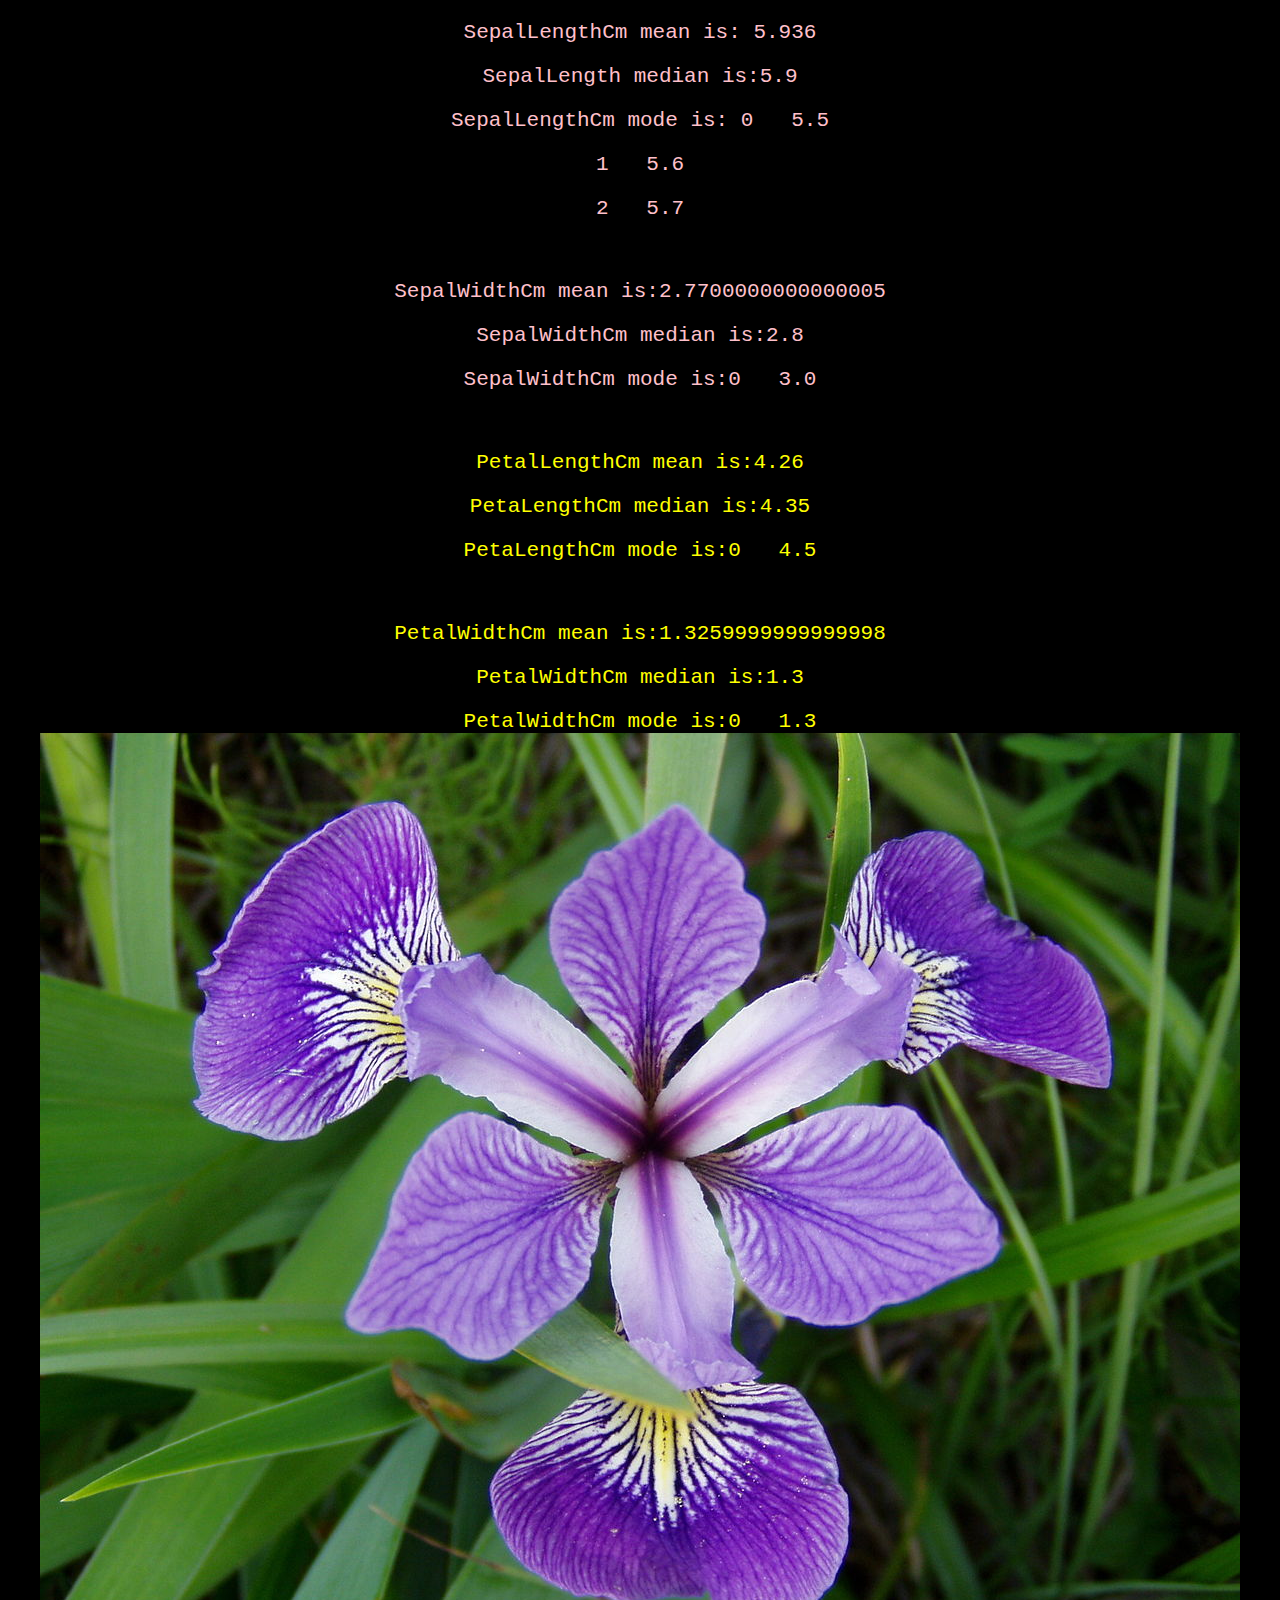
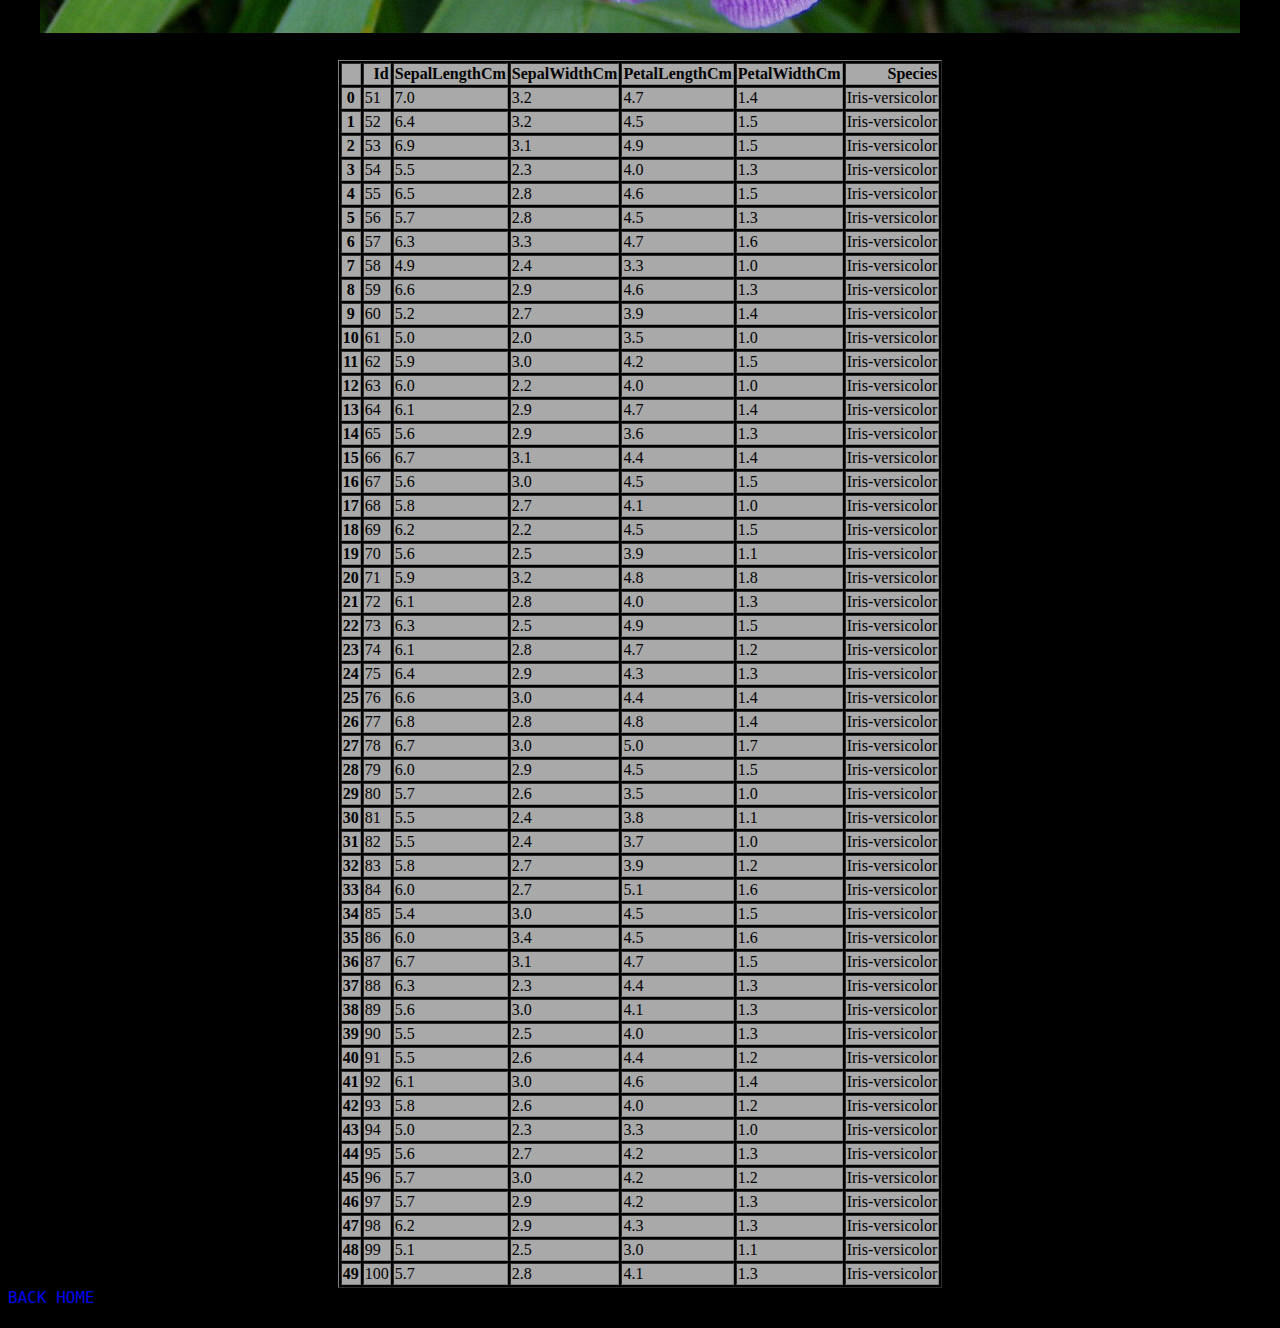
<file: versicoloriel.html>
<!DOCTYPE html>
<html lang="en">
<head>
  <meta charset="UTF-8">
  <meta name="viewport" content="width=device-width, initial-scale=1.0">
  <meta http-equiv="X-UA-Compatible" content="ie=edge">
  <link rel="stylesheet" href="MyWebpage/navigation.css">
  <title>MyWebpage</title>
<table border="1" align="center">
  <thead>
    <tr style="text-align: right;">
      <th></th>
      <th>Id</th>
      <th>SepalLengthCm</th>
      <th>SepalWidthCm</th>
      <th>PetalLengthCm</th>
      <th>PetalWidthCm</th>
      <th>Species</th>
    </tr>
  </thead>
  <tbody>
    <tr>
      <th>0</th>
      <td>51</td>
      <td>7.0</td>
      <td>3.2</td>
      <td>4.7</td>
      <td>1.4</td>
      <td>Iris-versicolor</td>
    </tr>
    <tr>
      <th>1</th>
      <td>52</td>
      <td>6.4</td>
      <td>3.2</td>
      <td>4.5</td>
      <td>1.5</td>
      <td>Iris-versicolor</td>
    </tr>
    <tr>
      <th>2</th>
      <td>53</td>
      <td>6.9</td>
      <td>3.1</td>
      <td>4.9</td>
      <td>1.5</td>
      <td>Iris-versicolor</td>
    </tr>
    <tr>
      <th>3</th>
      <td>54</td>
      <td>5.5</td>
      <td>2.3</td>
      <td>4.0</td>
      <td>1.3</td>
      <td>Iris-versicolor</td>
    </tr>
    <tr>
      <th>4</th>
      <td>55</td>
      <td>6.5</td>
      <td>2.8</td>
      <td>4.6</td>
      <td>1.5</td>
      <td>Iris-versicolor</td>
    </tr>
    <tr>
      <th>5</th>
      <td>56</td>
      <td>5.7</td>
      <td>2.8</td>
      <td>4.5</td>
      <td>1.3</td>
      <td>Iris-versicolor</td>
    </tr>
    <tr>
      <th>6</th>
      <td>57</td>
      <td>6.3</td>
      <td>3.3</td>
      <td>4.7</td>
      <td>1.6</td>
      <td>Iris-versicolor</td>
    </tr>
    <tr>
      <th>7</th>
      <td>58</td>
      <td>4.9</td>
      <td>2.4</td>
      <td>3.3</td>
      <td>1.0</td>
      <td>Iris-versicolor</td>
    </tr>
    <tr>
      <th>8</th>
      <td>59</td>
      <td>6.6</td>
      <td>2.9</td>
      <td>4.6</td>
      <td>1.3</td>
      <td>Iris-versicolor</td>
    </tr>
    <tr>
      <th>9</th>
      <td>60</td>
      <td>5.2</td>
      <td>2.7</td>
      <td>3.9</td>
      <td>1.4</td>
      <td>Iris-versicolor</td>
    </tr>
    <tr>
      <th>10</th>
      <td>61</td>
      <td>5.0</td>
      <td>2.0</td>
      <td>3.5</td>
      <td>1.0</td>
      <td>Iris-versicolor</td>
    </tr>
    <tr>
      <th>11</th>
      <td>62</td>
      <td>5.9</td>
      <td>3.0</td>
      <td>4.2</td>
      <td>1.5</td>
      <td>Iris-versicolor</td>
    </tr>
    <tr>
      <th>12</th>
      <td>63</td>
      <td>6.0</td>
      <td>2.2</td>
      <td>4.0</td>
      <td>1.0</td>
      <td>Iris-versicolor</td>
    </tr>
    <tr>
      <th>13</th>
      <td>64</td>
      <td>6.1</td>
      <td>2.9</td>
      <td>4.7</td>
      <td>1.4</td>
      <td>Iris-versicolor</td>
    </tr>
    <tr>
      <th>14</th>
      <td>65</td>
      <td>5.6</td>
      <td>2.9</td>
      <td>3.6</td>
      <td>1.3</td>
      <td>Iris-versicolor</td>
    </tr>
    <tr>
      <th>15</th>
      <td>66</td>
      <td>6.7</td>
      <td>3.1</td>
      <td>4.4</td>
      <td>1.4</td>
      <td>Iris-versicolor</td>
    </tr>
    <tr>
      <th>16</th>
      <td>67</td>
      <td>5.6</td>
      <td>3.0</td>
      <td>4.5</td>
      <td>1.5</td>
      <td>Iris-versicolor</td>
    </tr>
    <tr>
      <th>17</th>
      <td>68</td>
      <td>5.8</td>
      <td>2.7</td>
      <td>4.1</td>
      <td>1.0</td>
      <td>Iris-versicolor</td>
    </tr>
    <tr>
      <th>18</th>
      <td>69</td>
      <td>6.2</td>
      <td>2.2</td>
      <td>4.5</td>
      <td>1.5</td>
      <td>Iris-versicolor</td>
    </tr>
    <tr>
      <th>19</th>
      <td>70</td>
      <td>5.6</td>
      <td>2.5</td>
      <td>3.9</td>
      <td>1.1</td>
      <td>Iris-versicolor</td>
    </tr>
    <tr>
      <th>20</th>
      <td>71</td>
      <td>5.9</td>
      <td>3.2</td>
      <td>4.8</td>
      <td>1.8</td>
      <td>Iris-versicolor</td>
    </tr>
    <tr>
      <th>21</th>
      <td>72</td>
      <td>6.1</td>
      <td>2.8</td>
      <td>4.0</td>
      <td>1.3</td>
      <td>Iris-versicolor</td>
    </tr>
    <tr>
      <th>22</th>
      <td>73</td>
      <td>6.3</td>
      <td>2.5</td>
      <td>4.9</td>
      <td>1.5</td>
      <td>Iris-versicolor</td>
    </tr>
    <tr>
      <th>23</th>
      <td>74</td>
      <td>6.1</td>
      <td>2.8</td>
      <td>4.7</td>
      <td>1.2</td>
      <td>Iris-versicolor</td>
    </tr>
    <tr>
      <th>24</th>
      <td>75</td>
      <td>6.4</td>
      <td>2.9</td>
      <td>4.3</td>
      <td>1.3</td>
      <td>Iris-versicolor</td>
    </tr>
    <tr>
      <th>25</th>
      <td>76</td>
      <td>6.6</td>
      <td>3.0</td>
      <td>4.4</td>
      <td>1.4</td>
      <td>Iris-versicolor</td>
    </tr>
    <tr>
      <th>26</th>
      <td>77</td>
      <td>6.8</td>
      <td>2.8</td>
      <td>4.8</td>
      <td>1.4</td>
      <td>Iris-versicolor</td>
    </tr>
    <tr>
      <th>27</th>
      <td>78</td>
      <td>6.7</td>
      <td>3.0</td>
      <td>5.0</td>
      <td>1.7</td>
      <td>Iris-versicolor</td>
    </tr>
    <tr>
      <th>28</th>
      <td>79</td>
      <td>6.0</td>
      <td>2.9</td>
      <td>4.5</td>
      <td>1.5</td>
      <td>Iris-versicolor</td>
    </tr>
    <tr>
      <th>29</th>
      <td>80</td>
      <td>5.7</td>
      <td>2.6</td>
      <td>3.5</td>
      <td>1.0</td>
      <td>Iris-versicolor</td>
    </tr>
    <tr>
      <th>30</th>
      <td>81</td>
      <td>5.5</td>
      <td>2.4</td>
      <td>3.8</td>
      <td>1.1</td>
      <td>Iris-versicolor</td>
    </tr>
    <tr>
      <th>31</th>
      <td>82</td>
      <td>5.5</td>
      <td>2.4</td>
      <td>3.7</td>
      <td>1.0</td>
      <td>Iris-versicolor</td>
    </tr>
    <tr>
      <th>32</th>
      <td>83</td>
      <td>5.8</td>
      <td>2.7</td>
      <td>3.9</td>
      <td>1.2</td>
      <td>Iris-versicolor</td>
    </tr>
    <tr>
      <th>33</th>
      <td>84</td>
      <td>6.0</td>
      <td>2.7</td>
      <td>5.1</td>
      <td>1.6</td>
      <td>Iris-versicolor</td>
    </tr>
    <tr>
      <th>34</th>
      <td>85</td>
      <td>5.4</td>
      <td>3.0</td>
      <td>4.5</td>
      <td>1.5</td>
      <td>Iris-versicolor</td>
    </tr>
    <tr>
      <th>35</th>
      <td>86</td>
      <td>6.0</td>
      <td>3.4</td>
      <td>4.5</td>
      <td>1.6</td>
      <td>Iris-versicolor</td>
    </tr>
    <tr>
      <th>36</th>
      <td>87</td>
      <td>6.7</td>
      <td>3.1</td>
      <td>4.7</td>
      <td>1.5</td>
      <td>Iris-versicolor</td>
    </tr>
    <tr>
      <th>37</th>
      <td>88</td>
      <td>6.3</td>
      <td>2.3</td>
      <td>4.4</td>
      <td>1.3</td>
      <td>Iris-versicolor</td>
    </tr>
    <tr>
      <th>38</th>
      <td>89</td>
      <td>5.6</td>
      <td>3.0</td>
      <td>4.1</td>
      <td>1.3</td>
      <td>Iris-versicolor</td>
    </tr>
    <tr>
      <th>39</th>
      <td>90</td>
      <td>5.5</td>
      <td>2.5</td>
      <td>4.0</td>
      <td>1.3</td>
      <td>Iris-versicolor</td>
    </tr>
    <tr>
      <th>40</th>
      <td>91</td>
      <td>5.5</td>
      <td>2.6</td>
      <td>4.4</td>
      <td>1.2</td>
      <td>Iris-versicolor</td>
    </tr>
    <tr>
      <th>41</th>
      <td>92</td>
      <td>6.1</td>
      <td>3.0</td>
      <td>4.6</td>
      <td>1.4</td>
      <td>Iris-versicolor</td>
    </tr>
    <tr>
      <th>42</th>
      <td>93</td>
      <td>5.8</td>
      <td>2.6</td>
      <td>4.0</td>
      <td>1.2</td>
      <td>Iris-versicolor</td>
    </tr>
    <tr>
      <th>43</th>
      <td>94</td>
      <td>5.0</td>
      <td>2.3</td>
      <td>3.3</td>
      <td>1.0</td>
      <td>Iris-versicolor</td>
    </tr>
    <tr>
      <th>44</th>
      <td>95</td>
      <td>5.6</td>
      <td>2.7</td>
      <td>4.2</td>
      <td>1.3</td>
      <td>Iris-versicolor</td>
    </tr>
    <tr>
      <th>45</th>
      <td>96</td>
      <td>5.7</td>
      <td>3.0</td>
      <td>4.2</td>
      <td>1.2</td>
      <td>Iris-versicolor</td>
    </tr>
    <tr>
      <th>46</th>
      <td>97</td>
      <td>5.7</td>
      <td>2.9</td>
      <td>4.2</td>
      <td>1.3</td>
      <td>Iris-versicolor</td>
    </tr>
    <tr>
      <th>47</th>
      <td>98</td>
      <td>6.2</td>
      <td>2.9</td>
      <td>4.3</td>
      <td>1.3</td>
      <td>Iris-versicolor</td>
    </tr>
    <tr>
      <th>48</th>
      <td>99</td>
      <td>5.1</td>
      <td>2.5</td>
      <td>3.0</td>
      <td>1.1</td>
      <td>Iris-versicolor</td>
    </tr>
    <tr>
      <th>49</th>
      <td>100</td>
      <td>5.7</td>
      <td>2.8</td>
      <td>4.1</td>
      <td>1.3</td>
      <td>Iris-versicolor</td>
    </tr>
    <p class="ggwp"> SepalLengthCm mean is: 5.936</p>
    <p class="ggwp"> SepalLength median is:5.9</p>
    <p class="ggwp"> SepalLengthCm mode is: 0 	&nbsp; 5.5</p>
    <p class="ggwp"> 1 &nbsp; 5.6</p>
    <p class="ggwp"> 2 &nbsp; 5.7</p>
      	&nbsp;
      	&nbsp;
      <p class="ggwp"> SepalWidthCm mean is:2.7700000000000005</p>
      <p class="ggwp"> SepalWidthCm median is:2.8</p>
      <p class="ggwp"> SepalWidthCm mode is:0 	&nbsp; 3.0</p>
      	&nbsp;
        	&nbsp;
          <p class="gerl"> PetalLengthCm mean is:4.26</p>
          <p class="gerl"> PetaLengthCm median is:4.35</p>
          <p class="gerl"> PetaLengthCm mode is:0	&nbsp; 4.5</p>
          	&nbsp;
            	&nbsp;
              <p class="gerl"> PetalWidthCm mean is:1.3259999999999998</p>
              <p class="gerl"> PetalWidthCm median is:1.3</p>
              <p class="gerl"> PetalWidthCm mode is:0 	&nbsp; 1.3

                <img c src="versicolorbulak.jpg" alt="">
  </tbody>
</table>
<a href="index.html">Back home</a>
</file>
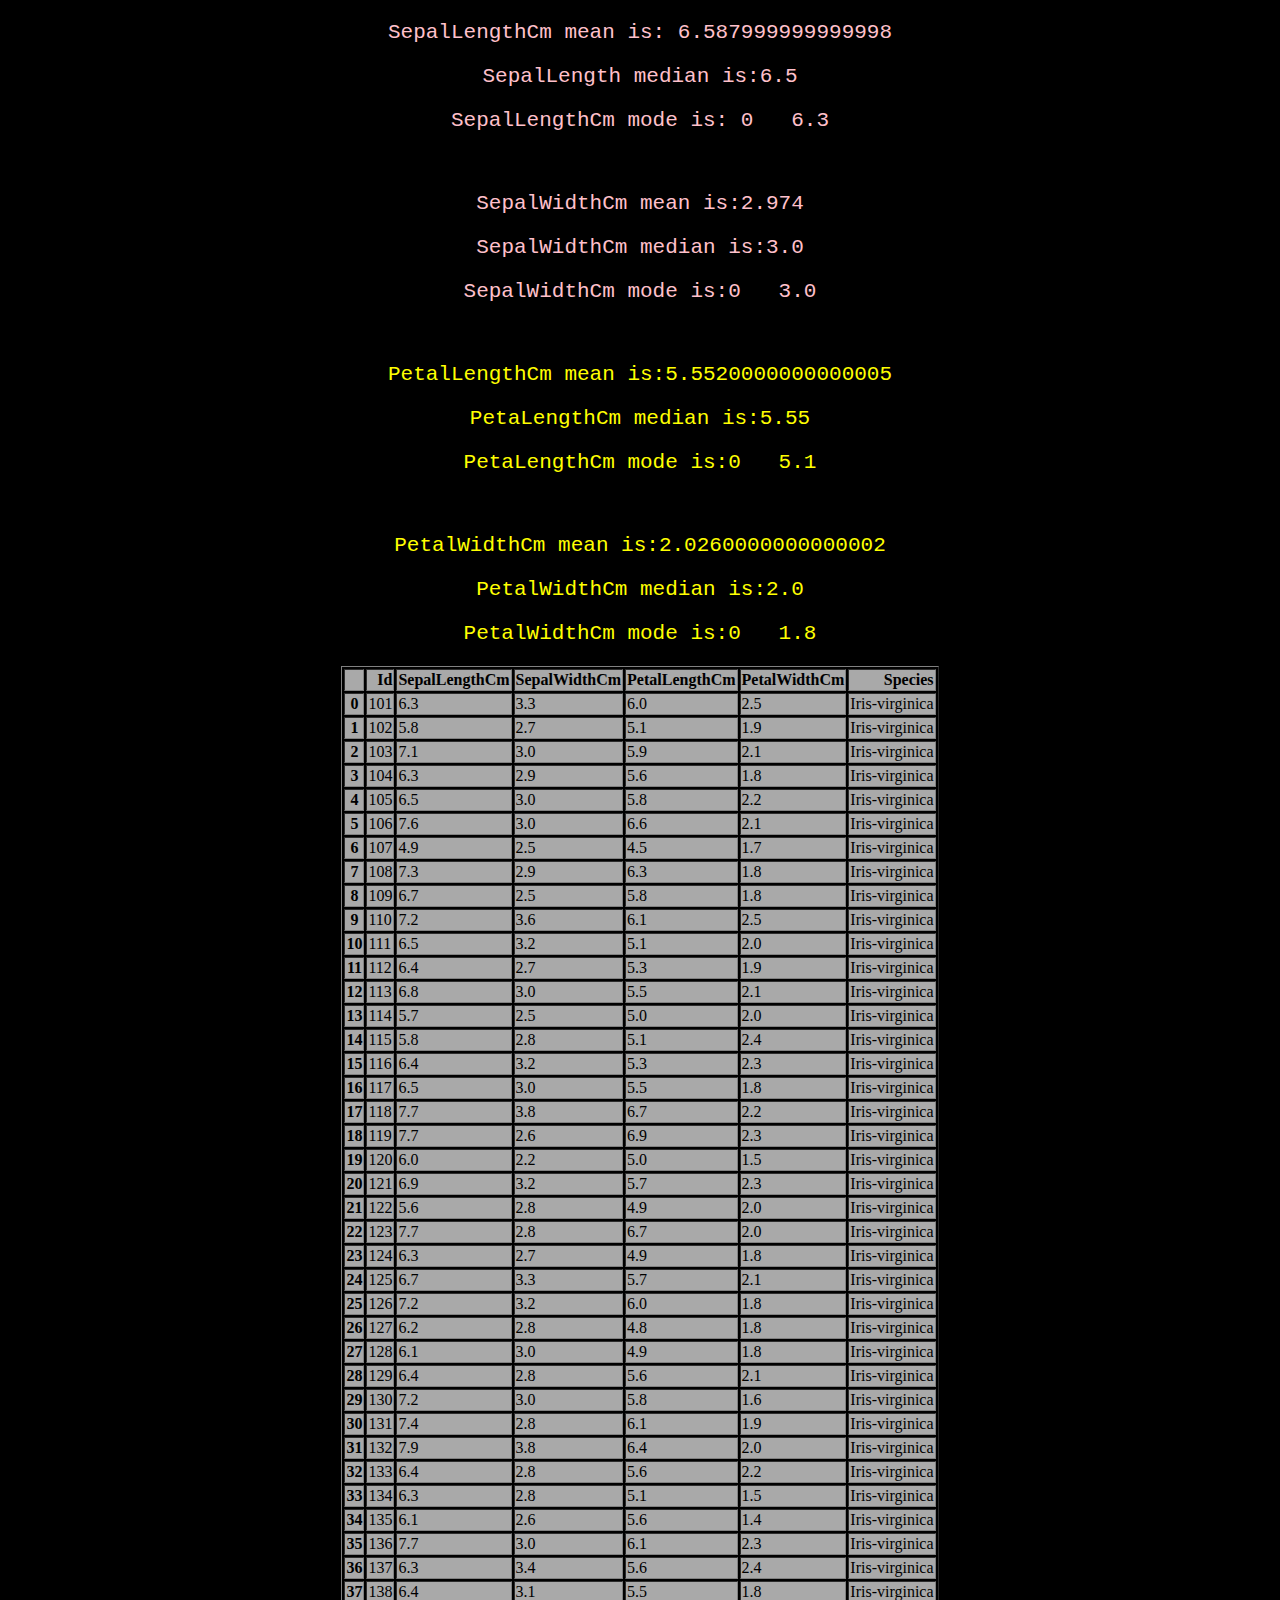
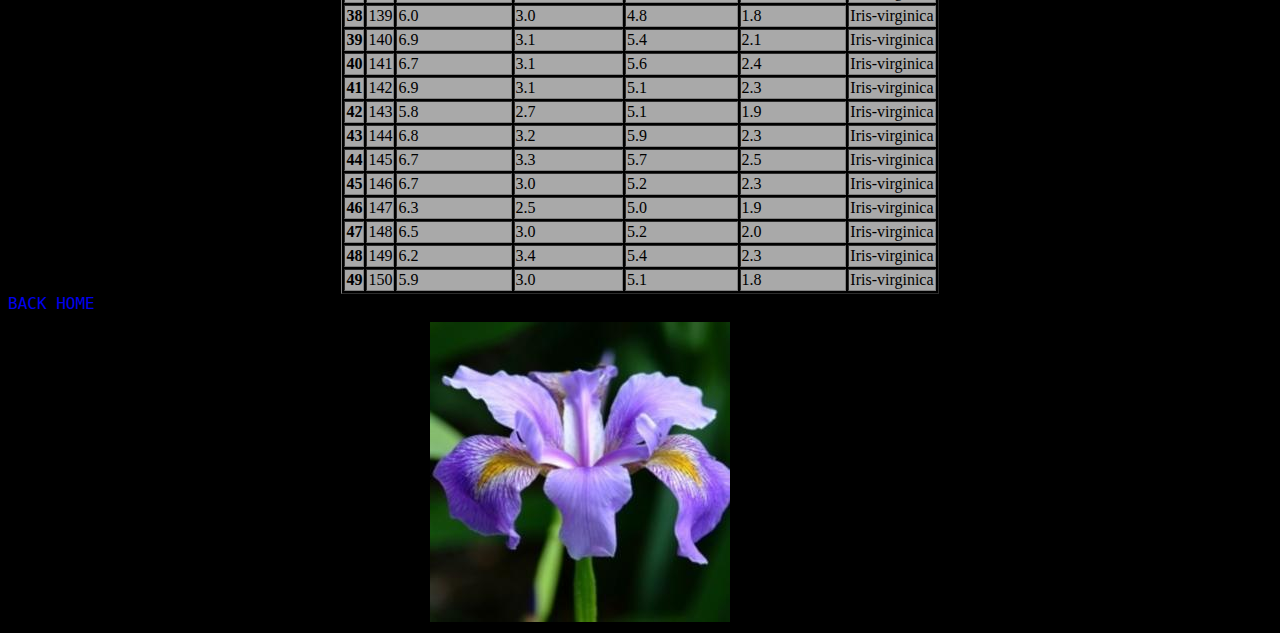
<file: virginicaiel.html>
<!DOCTYPE html>
<html lang="en">
<head>
  <meta charset="UTF-8">
  <meta name="viewport" content="width=device-width, initial-scale=1.0">
  <meta http-equiv="X-UA-Compatible" content="ie=edge">
  <link rel="stylesheet" href="MyWebpage/navigation.css">
  <title>MyWebpage</title>
<table border="1" align="center">
  <thead>
    <tr style="text-align: right;">
      <th></th>
      <th>Id</th>
      <th>SepalLengthCm</th>
      <th>SepalWidthCm</th>
      <th>PetalLengthCm</th>
      <th>PetalWidthCm</th>
      <th>Species</th>
    </tr>
  </thead>
  <tbody>
    <tr>
      <th>0</th>
      <td>101</td>
      <td>6.3</td>
      <td>3.3</td>
      <td>6.0</td>
      <td>2.5</td>
      <td>Iris-virginica</td>
    </tr>
    <tr>
      <th>1</th>
      <td>102</td>
      <td>5.8</td>
      <td>2.7</td>
      <td>5.1</td>
      <td>1.9</td>
      <td>Iris-virginica</td>
    </tr>
    <tr>
      <th>2</th>
      <td>103</td>
      <td>7.1</td>
      <td>3.0</td>
      <td>5.9</td>
      <td>2.1</td>
      <td>Iris-virginica</td>
    </tr>
    <tr>
      <th>3</th>
      <td>104</td>
      <td>6.3</td>
      <td>2.9</td>
      <td>5.6</td>
      <td>1.8</td>
      <td>Iris-virginica</td>
    </tr>
    <tr>
      <th>4</th>
      <td>105</td>
      <td>6.5</td>
      <td>3.0</td>
      <td>5.8</td>
      <td>2.2</td>
      <td>Iris-virginica</td>
    </tr>
    <tr>
      <th>5</th>
      <td>106</td>
      <td>7.6</td>
      <td>3.0</td>
      <td>6.6</td>
      <td>2.1</td>
      <td>Iris-virginica</td>
    </tr>
    <tr>
      <th>6</th>
      <td>107</td>
      <td>4.9</td>
      <td>2.5</td>
      <td>4.5</td>
      <td>1.7</td>
      <td>Iris-virginica</td>
    </tr>
    <tr>
      <th>7</th>
      <td>108</td>
      <td>7.3</td>
      <td>2.9</td>
      <td>6.3</td>
      <td>1.8</td>
      <td>Iris-virginica</td>
    </tr>
    <tr>
      <th>8</th>
      <td>109</td>
      <td>6.7</td>
      <td>2.5</td>
      <td>5.8</td>
      <td>1.8</td>
      <td>Iris-virginica</td>
    </tr>
    <tr>
      <th>9</th>
      <td>110</td>
      <td>7.2</td>
      <td>3.6</td>
      <td>6.1</td>
      <td>2.5</td>
      <td>Iris-virginica</td>
    </tr>
    <tr>
      <th>10</th>
      <td>111</td>
      <td>6.5</td>
      <td>3.2</td>
      <td>5.1</td>
      <td>2.0</td>
      <td>Iris-virginica</td>
    </tr>
    <tr>
      <th>11</th>
      <td>112</td>
      <td>6.4</td>
      <td>2.7</td>
      <td>5.3</td>
      <td>1.9</td>
      <td>Iris-virginica</td>
    </tr>
    <tr>
      <th>12</th>
      <td>113</td>
      <td>6.8</td>
      <td>3.0</td>
      <td>5.5</td>
      <td>2.1</td>
      <td>Iris-virginica</td>
    </tr>
    <tr>
      <th>13</th>
      <td>114</td>
      <td>5.7</td>
      <td>2.5</td>
      <td>5.0</td>
      <td>2.0</td>
      <td>Iris-virginica</td>
    </tr>
    <tr>
      <th>14</th>
      <td>115</td>
      <td>5.8</td>
      <td>2.8</td>
      <td>5.1</td>
      <td>2.4</td>
      <td>Iris-virginica</td>
    </tr>
    <tr>
      <th>15</th>
      <td>116</td>
      <td>6.4</td>
      <td>3.2</td>
      <td>5.3</td>
      <td>2.3</td>
      <td>Iris-virginica</td>
    </tr>
    <tr>
      <th>16</th>
      <td>117</td>
      <td>6.5</td>
      <td>3.0</td>
      <td>5.5</td>
      <td>1.8</td>
      <td>Iris-virginica</td>
    </tr>
    <tr>
      <th>17</th>
      <td>118</td>
      <td>7.7</td>
      <td>3.8</td>
      <td>6.7</td>
      <td>2.2</td>
      <td>Iris-virginica</td>
    </tr>
    <tr>
      <th>18</th>
      <td>119</td>
      <td>7.7</td>
      <td>2.6</td>
      <td>6.9</td>
      <td>2.3</td>
      <td>Iris-virginica</td>
    </tr>
    <tr>
      <th>19</th>
      <td>120</td>
      <td>6.0</td>
      <td>2.2</td>
      <td>5.0</td>
      <td>1.5</td>
      <td>Iris-virginica</td>
    </tr>
    <tr>
      <th>20</th>
      <td>121</td>
      <td>6.9</td>
      <td>3.2</td>
      <td>5.7</td>
      <td>2.3</td>
      <td>Iris-virginica</td>
    </tr>
    <tr>
      <th>21</th>
      <td>122</td>
      <td>5.6</td>
      <td>2.8</td>
      <td>4.9</td>
      <td>2.0</td>
      <td>Iris-virginica</td>
    </tr>
    <tr>
      <th>22</th>
      <td>123</td>
      <td>7.7</td>
      <td>2.8</td>
      <td>6.7</td>
      <td>2.0</td>
      <td>Iris-virginica</td>
    </tr>
    <tr>
      <th>23</th>
      <td>124</td>
      <td>6.3</td>
      <td>2.7</td>
      <td>4.9</td>
      <td>1.8</td>
      <td>Iris-virginica</td>
    </tr>
    <tr>
      <th>24</th>
      <td>125</td>
      <td>6.7</td>
      <td>3.3</td>
      <td>5.7</td>
      <td>2.1</td>
      <td>Iris-virginica</td>
    </tr>
    <tr>
      <th>25</th>
      <td>126</td>
      <td>7.2</td>
      <td>3.2</td>
      <td>6.0</td>
      <td>1.8</td>
      <td>Iris-virginica</td>
    </tr>
    <tr>
      <th>26</th>
      <td>127</td>
      <td>6.2</td>
      <td>2.8</td>
      <td>4.8</td>
      <td>1.8</td>
      <td>Iris-virginica</td>
    </tr>
    <tr>
      <th>27</th>
      <td>128</td>
      <td>6.1</td>
      <td>3.0</td>
      <td>4.9</td>
      <td>1.8</td>
      <td>Iris-virginica</td>
    </tr>
    <tr>
      <th>28</th>
      <td>129</td>
      <td>6.4</td>
      <td>2.8</td>
      <td>5.6</td>
      <td>2.1</td>
      <td>Iris-virginica</td>
    </tr>
    <tr>
      <th>29</th>
      <td>130</td>
      <td>7.2</td>
      <td>3.0</td>
      <td>5.8</td>
      <td>1.6</td>
      <td>Iris-virginica</td>
    </tr>
    <tr>
      <th>30</th>
      <td>131</td>
      <td>7.4</td>
      <td>2.8</td>
      <td>6.1</td>
      <td>1.9</td>
      <td>Iris-virginica</td>
    </tr>
    <tr>
      <th>31</th>
      <td>132</td>
      <td>7.9</td>
      <td>3.8</td>
      <td>6.4</td>
      <td>2.0</td>
      <td>Iris-virginica</td>
    </tr>
    <tr>
      <th>32</th>
      <td>133</td>
      <td>6.4</td>
      <td>2.8</td>
      <td>5.6</td>
      <td>2.2</td>
      <td>Iris-virginica</td>
    </tr>
    <tr>
      <th>33</th>
      <td>134</td>
      <td>6.3</td>
      <td>2.8</td>
      <td>5.1</td>
      <td>1.5</td>
      <td>Iris-virginica</td>
    </tr>
    <tr>
      <th>34</th>
      <td>135</td>
      <td>6.1</td>
      <td>2.6</td>
      <td>5.6</td>
      <td>1.4</td>
      <td>Iris-virginica</td>
    </tr>
    <tr>
      <th>35</th>
      <td>136</td>
      <td>7.7</td>
      <td>3.0</td>
      <td>6.1</td>
      <td>2.3</td>
      <td>Iris-virginica</td>
    </tr>
    <tr>
      <th>36</th>
      <td>137</td>
      <td>6.3</td>
      <td>3.4</td>
      <td>5.6</td>
      <td>2.4</td>
      <td>Iris-virginica</td>
    </tr>
    <tr>
      <th>37</th>
      <td>138</td>
      <td>6.4</td>
      <td>3.1</td>
      <td>5.5</td>
      <td>1.8</td>
      <td>Iris-virginica</td>
    </tr>
    <tr>
      <th>38</th>
      <td>139</td>
      <td>6.0</td>
      <td>3.0</td>
      <td>4.8</td>
      <td>1.8</td>
      <td>Iris-virginica</td>
    </tr>
    <tr>
      <th>39</th>
      <td>140</td>
      <td>6.9</td>
      <td>3.1</td>
      <td>5.4</td>
      <td>2.1</td>
      <td>Iris-virginica</td>
    </tr>
    <tr>
      <th>40</th>
      <td>141</td>
      <td>6.7</td>
      <td>3.1</td>
      <td>5.6</td>
      <td>2.4</td>
      <td>Iris-virginica</td>
    </tr>
    <tr>
      <th>41</th>
      <td>142</td>
      <td>6.9</td>
      <td>3.1</td>
      <td>5.1</td>
      <td>2.3</td>
      <td>Iris-virginica</td>
    </tr>
    <tr>
      <th>42</th>
      <td>143</td>
      <td>5.8</td>
      <td>2.7</td>
      <td>5.1</td>
      <td>1.9</td>
      <td>Iris-virginica</td>
    </tr>
    <tr>
      <th>43</th>
      <td>144</td>
      <td>6.8</td>
      <td>3.2</td>
      <td>5.9</td>
      <td>2.3</td>
      <td>Iris-virginica</td>
    </tr>
    <tr>
      <th>44</th>
      <td>145</td>
      <td>6.7</td>
      <td>3.3</td>
      <td>5.7</td>
      <td>2.5</td>
      <td>Iris-virginica</td>
    </tr>
    <tr>
      <th>45</th>
      <td>146</td>
      <td>6.7</td>
      <td>3.0</td>
      <td>5.2</td>
      <td>2.3</td>
      <td>Iris-virginica</td>
    </tr>
    <tr>
      <th>46</th>
      <td>147</td>
      <td>6.3</td>
      <td>2.5</td>
      <td>5.0</td>
      <td>1.9</td>
      <td>Iris-virginica</td>
    </tr>
    <tr>
      <th>47</th>
      <td>148</td>
      <td>6.5</td>
      <td>3.0</td>
      <td>5.2</td>
      <td>2.0</td>
      <td>Iris-virginica</td>
    </tr>
    <tr>
      <th>48</th>
      <td>149</td>
      <td>6.2</td>
      <td>3.4</td>
      <td>5.4</td>
      <td>2.3</td>
      <td>Iris-virginica</td>
    </tr>
    <tr>
      <th>49</th>
      <td>150</td>
      <td>5.9</td>
      <td>3.0</td>
      <td>5.1</td>
      <td>1.8</td>
      <td>Iris-virginica</td>
    </tr>

<p class="ggwp"> SepalLengthCm mean is: 6.587999999999998</p>
    <p class="ggwp"> SepalLength median is:6.5</p>
    <p class="ggwp"> SepalLengthCm mode is: 0 	&nbsp; 6.3</p>
    	&nbsp;
      	&nbsp;
      <p class="ggwp"> SepalWidthCm mean is:2.974</p>
      <p class="ggwp"> SepalWidthCm median is:3.0</p>
      <p class="ggwp"> SepalWidthCm mode is:0 	&nbsp; 3.0</p>
      	&nbsp;
        	&nbsp;
          <p class="gerl"> PetalLengthCm mean is:5.5520000000000005</p>
          <p class="gerl"> PetaLengthCm median is:5.55</p>
          <p class="gerl"> PetaLengthCm mode is:0	&nbsp; 5.1</p>
          	&nbsp;
            	&nbsp;
              <p class="gerl"> PetalWidthCm mean is:2.0260000000000002</p>
              <p class="gerl"> PetalWidthCm median is:2.0</p>
              <p class="gerl"> PetalWidthCm mode is:0 	&nbsp; 1.8


<img class="ror" img src="vir.jpg" alt=""/>
  </tbody>
</table>
<a href="index.html">Back home</a>
</file>
<file: MyWebpage/navigation.css>
body{ background-color:black;
background-blend-mode: color-burn;}

tbody{
  background-color: Darkgrey;
}

th{
  background-color: Darkgrey;
}

tr{
  color: black;
}

.ggwp{
  color: pink;
  background-color: black;
  text-align: center;
}

.gerl{
  color: yellow;
  background-color: black;
  text-align: center;
}

.mnb{
  position:absolute;
  padding-top: 1300px;
  right: 550px;
  length: 10px;
}

.ror{
  position:absolute;
  padding-top: 1300px;
  right: 550px;
  length: 10px;
}
.gwapo{
  color: Yellow;
  font-size: 60px;
  left:100px;
  justify-content: center;
  display: flex;


}

nav{ font-family: Arial, "Times New Roman";
text-align:center;
text-decoration: none;}

.wakwak{
   padding: 8px;
   position:absolute;
    top: 110px;
    left: 400px;
    width: 500px;

}

.ngi{
  width: 600px;
  length: 400px;
  height: 800px;
 padding: 8px;
 position:absolute;
  top: 0px;
  left: 350px;
}

.ie{
  color: red;
  font-size: 100px;
  position:absolute;
  font-family: : Apple Chancery;
  color: yellow;
  top: 00%;
  width: 50%;
  text-align:center;
}

a{ font-family: DejaVu Sans Mono;
text-decoration: none;
text-transform:uppercase;}
a:hover{background: red;}
a:active{background: blue;}
nav{
  display:inline-flex;
  font-family: monospace;
  font-size: 30px;
  position:relative;
}

.ayel{
  width: 300px;
  length: 100px;
  height: 310px;
  border: 1px solid #ddd;
 border-radius: 4px;
 padding: 5px;
 position: absolute;
  top: 8px;
  left: 650px;
  font-size: 18px
}

.lil{width: 300px;
  length: 100px;
  height: 310px;
  border: 1px solid #ddd;
 border-radius: 4px;
 padding: 5px;
 position: absolute;
  top: 8px;
  left: 1000px;
}

.lal{margin:inherit;
  width: 300px;
  height: 315px;
  length: 100px;
  border: 1px solid #ddd;
}

.bot{
  width: 300px;
  height: 315px;
  length: 100px;
  border: 1px solid #ddd;
}


nav{color: yellow;}
.Pet-malo{color: Peachpuff;
  line-height: 40  px;
  font-size: 50px;
    height: 220px;
    text-align:center;
    position:absolute;
    top: 35%;
    center: 50%;
}

.boss{
  width: 700px;
 length: 700px;
 height: 650px;
padding: 0px;
position:fixed;
 top: 100px;
 left: 350px;

}
.Pet-com{ background-color: mistyrose;
font-family: Comic Sans MS;}
p{ background-color: aliceblue;
font-family: monospace;
font-size:21px;}

.p{
color: green;
}
</file>
